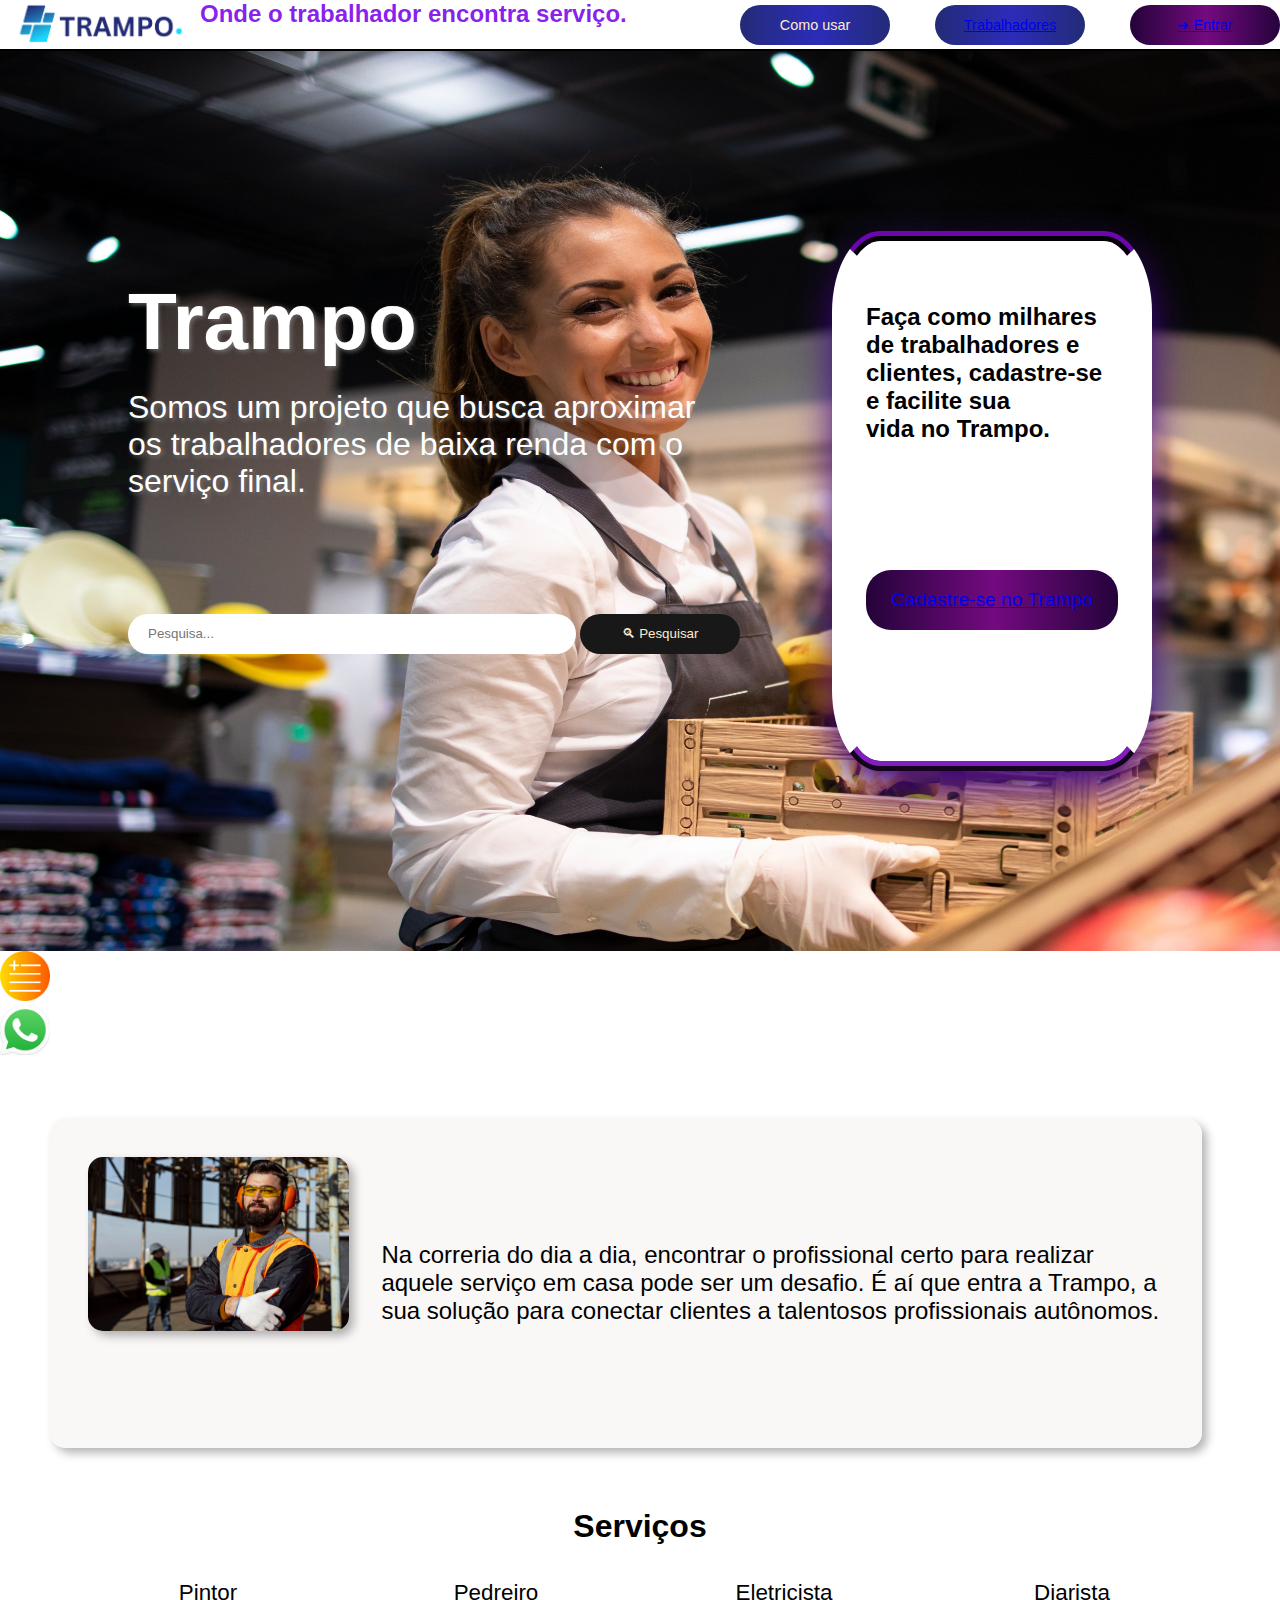
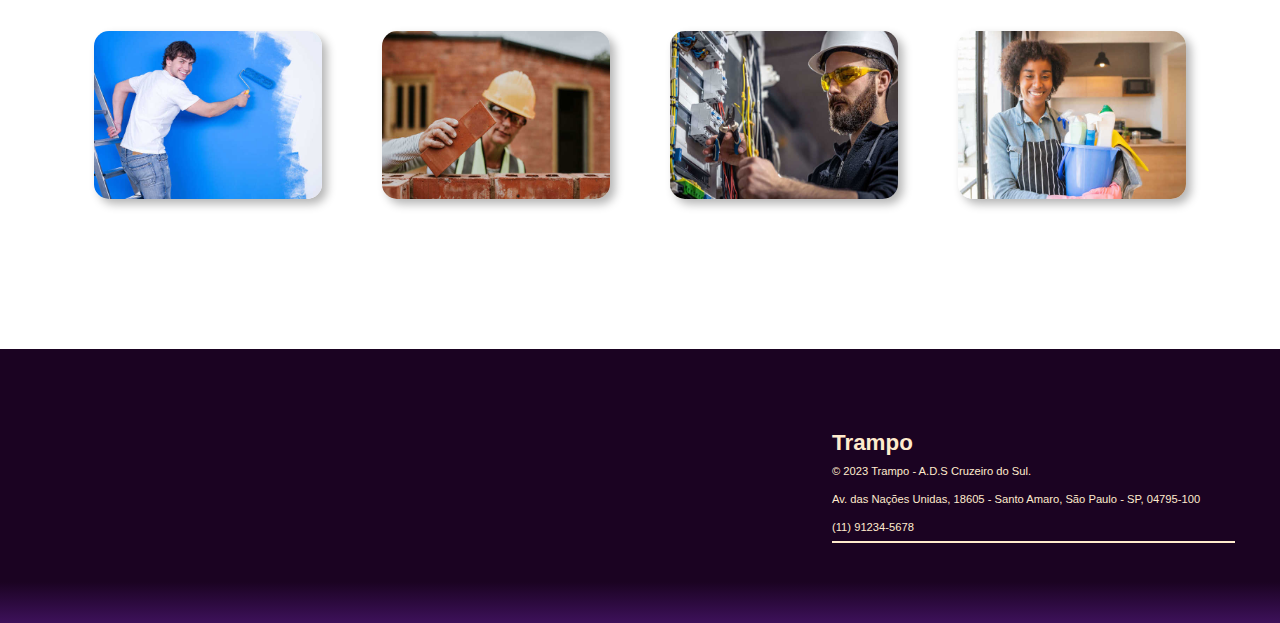
<file: index.html>
<!DOCTYPE html>
<html lang="pt-br">

<head>
    <meta charset="UTF-8">
    <meta name="viewport" content="width=device-width, initial-scale=1">
    <meta http-equiv="X-UA-Compatible" content="ie=edge">
    <link rel="preconnect" href="https://fonts.googleapis.com">
    <link rel="preconnect" href="https://fonts.gstatic.com" crossorigin>
    <link href="https://fonts.googleapis.com/css2?family=Roboto:wght@400;500&display=swap" rel="stylesheet">
    <title>Trampo</title>
    <link rel="stylesheet" href="style/style_desktop.css">
    <link rel="stylesheet" href="style/style_tablet.css">
    <link rel="stylesheet" href="style/style_mobile.css">
    <link rel="shortcut icon" href="mainpage/img/favicon.ico" type="image/x-icon">
</head>

<body>
    <header>
        <div>
            <div class="logoHeader">
                <a href="index.html"><img class="logo" src="mainpage/img/logo.png"></a>
                <h2 class="logoFrase">Onde o trabalhador encontra serviço.</h2>
            </div>

            <div class="lista">
                <a href="comousar.html">Como usar</a>
                <button class="btnTrabalhadores"><a href="servicos.html">Trabalhadores</a></button>
                <button class="btnEntrar"><a href="login.html"> &#10132; Entrar</a></button>
            </div>
        </div>
    </header>

    <main class="apresentacao">
        <div class="background">
            <div class="descricao">
                <h3 class="Trampo">Trampo</h3>
                <p class="FraseInicio">Somos um projeto que busca aproximar<br>os trabalhadores de baixa renda com o
                    serviço final.</p>
                <div class="buscaInicio">
                    <form action="submit">
                        <input class="textoBusca" type="text" placeholder="Pesquisa..." name="search">
                        <button type="submit" class="btnBuscaInicio">🔍︎ <span>Pesquisar</span></button>
                    </form>
                </div>
            </div>

            <div class="Cadastre">
                <h4 class="escritaCadastre"> Faça como milhares de trabalhadores e clientes, cadastre-se e facilite
                    sua <br>vida no Trampo.</h4>
                <div id="formCadastre">
                    <form action="submit">
                        <button class="btnCadastre"><a href="formulario.html">Cadastre-se no Trampo</a></button>
                    </form>
                </div>
            </div>
        </div>

        <div class="paginaCriarAnuncio">
            <a href="criaranuncio.html" target="_blank">
                <img src="imgMais.png" alt="Imagem Criar Anúncio." width="50" height="50" title="Criar o seu anúncio.">
            </a>
        </div>

        <div class="imgSuporte">
            <a href="https://wa.me/+13152903541" target="_blank">
                <img src="imgWhats.png" alt="Suporte Imagem" width="50" height="50" title="Falar com o suporte Trampo.">
            </a>
        </div>

        <div class="conteudo1">
            <img class="imgTrabalhador" src="mainpage/img/trabalhador.jpg">
            <p class="escritaSobreNos">Na correria do dia a dia, encontrar o profissional certo para realizar aquele
                serviço em casa pode ser um desafio. É aí que entra a Trampo, a sua solução para conectar clientes a
                talentosos profissionais autônomos.</p>
        </div>

        <div class="conteudo2">
            <h1 class="escritaServicos">Serviços</h1>

            <div class="bodyServicos">
                <a href="pintor.html">
                    <p class="escritaPintor">Pintor</p>
                    <img class="imgPintor" src="mainpage/img/pintor.jpg">
                </a>
                <a href="pedreiro.html">
                    <p class="escritaPedreiro">Pedreiro</p>
                    <img class="imgPedreiro" src="mainpage/img/pedreiro.jpg">
                </a>
                <a href="eletricista.html">
                    <p class="escritaEletricista">Eletricista</p>
                    <img class="imgEletricista" src="mainpage/img/eletricista.jpg">
                </a>
                <a href="diarista.html">
                    <p class="escritaDiarista">Diarista</p>
                    <img class="imgDiarista" src="mainpage/img/diarista.jpg">
                </a>
            </div>
        </div>
    </main>

    <footer class="footer">
        <div class="escritaFooter">
            <h1 class="footerh1">Trampo</h1>
            <p>© 2023 Trampo - A.D.S Cruzeiro do Sul.<br> Av. das Nações Unidas, 18605 - Santo Amaro, São Paulo - SP,
                04795-100<br> (11) 91234-5678</p>
        </div>
    </footer>

</body>

</html>
</file>
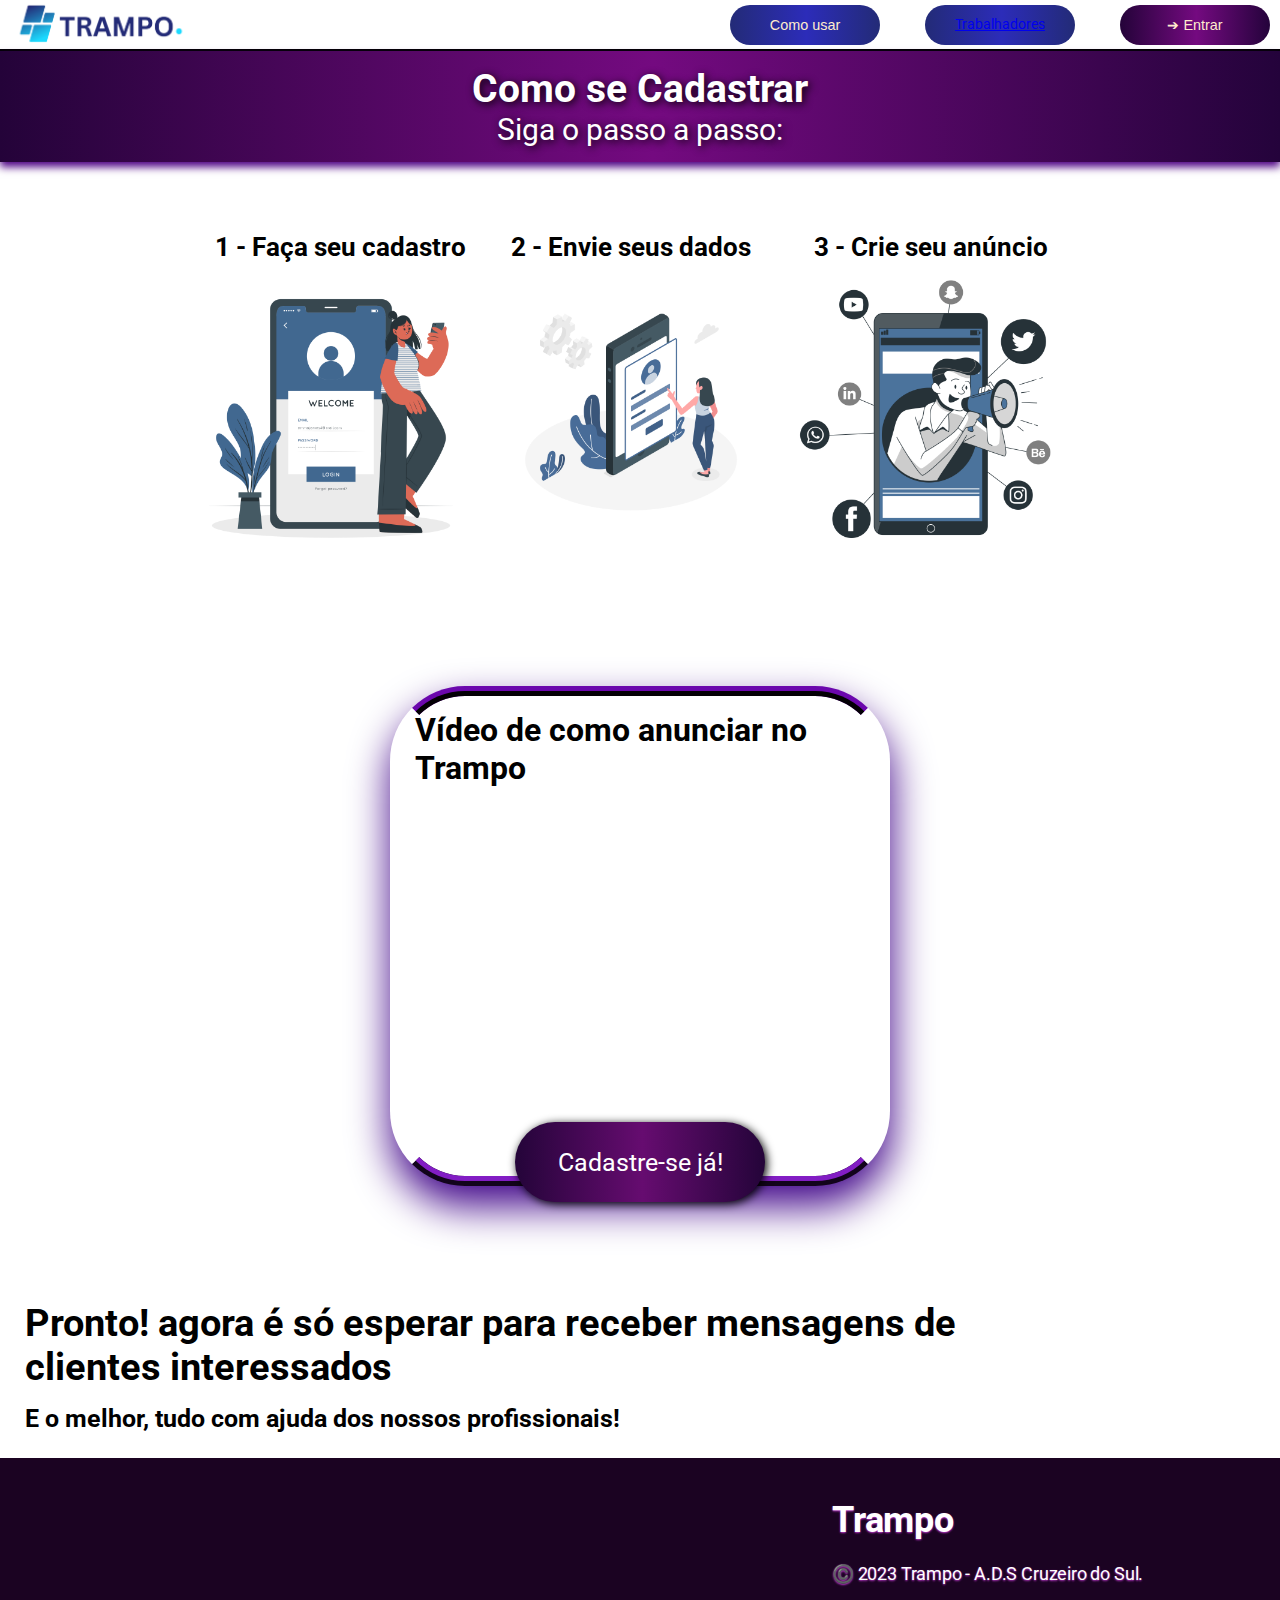
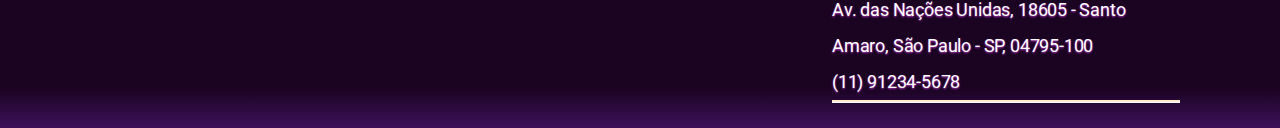
<file: comousar.html>
<!DOCTYPE html>
<html lang="en">
<head>
    <meta charset="UTF-8">
    <meta name="viewport" content="width=device-width, initial-scale=1">
    <title>Como usar o Trampo</title>
    <link rel="stylesheet" href="./comousar/csscomousar.css">
    <link rel="stylesheet" href="style/style_desktop.css">
    <link rel="stylesheet" href="style/style_mobile.css">
    <link rel="stylesheet" href="style/style_tablet.css">

    <link rel="preconnect" href="https://fonts.googleapis.com">
    <link rel="preconnect" href="https://fonts.gstatic.com" crossorigin>
    <link href="https://fonts.googleapis.com/css2?family=Roboto:wght@400;500&display=swap" rel="stylesheet">
</head>
<body>
<main>  
   <header>
        <div>
            <div class="logoHeader">
                <a href="index.html"><img class="logo" src="mainpage/img/logo.png"></a>
            </div>

            <div class="lista">
                <a href="comousar.html">Como usar</a>
                <button class="btnTrabalhadores"><a href="servicos.html">Trabalhadores</a></button>
                <button class="btnEntrar">&#10132; Entrar</button>
            </div>
        </div>
    </header>
    
    

    <section class="firstSection">
        <div>
            <h1>Como se Cadastrar</h1>
            <p>Siga o passo a passo:</p>
        </div>
    </section>

    <section class="secondSection">
        <div class="etapasCadastro">
            <div class="escritaCadastro">
                <div>
                    <h2 class="escritaUm">1 - Faça seu cadastro</h2>
                    <img class="imgCadastro" src="comousar/imgs/cadastro-desenho2.png" alt="Imagem do Cadastro">
                </div>
                <div>
                    <h2 class="escritaDois">2 - Envie seus dados</h2>
                    <img class="imgDados" src="comousar/imgs/envie-dados.png" alt="Imagem dos Dados">
                </div>
                <div>
                    <h2 class="escritaTres">3 - Crie seu anúncio</h2>
                    <img class="imgPintor" src="comousar/imgs/pintor-desenho.png" alt="Imagem do Anúncio">
                </div>
            </div>

            <div class="formCadastro">
                <div class="formEscrita">
                    <h1>Vídeo de como anunciar no Trampo</h1>
                </div>
        
                <div class="btnForm">
                    <a href="formulario.html">
                        <button class="btnSignup">Cadastre-se já!</button>
                    </a>
                </div>
            </div> 
        </div> 
    </section>

    <section class="thirdSection">
        <div class="escritaPronto">
            <h2>Pronto! agora é só esperar para receber mensagens de clientes interessados</h2>
            <h4 class="escritaPronto3">E o melhor, tudo com ajuda dos nossos profissionais!</h4>
        </div>
    </section>

    <section>
        
    </section>

</main>

    <footer class="footer">
        <div class="escritaFooter">
            <h1 class="footerh1">Trampo</h1>
            <p>©️ 2023 Trampo - A.D.S Cruzeiro do Sul.<br> Av. das Nações Unidas, 18605 - Santo Amaro, São Paulo - SP,
            04795-100<br> (11) 91234-5678</p>
         </div>
    </footer>

</body>
</html>
</file>
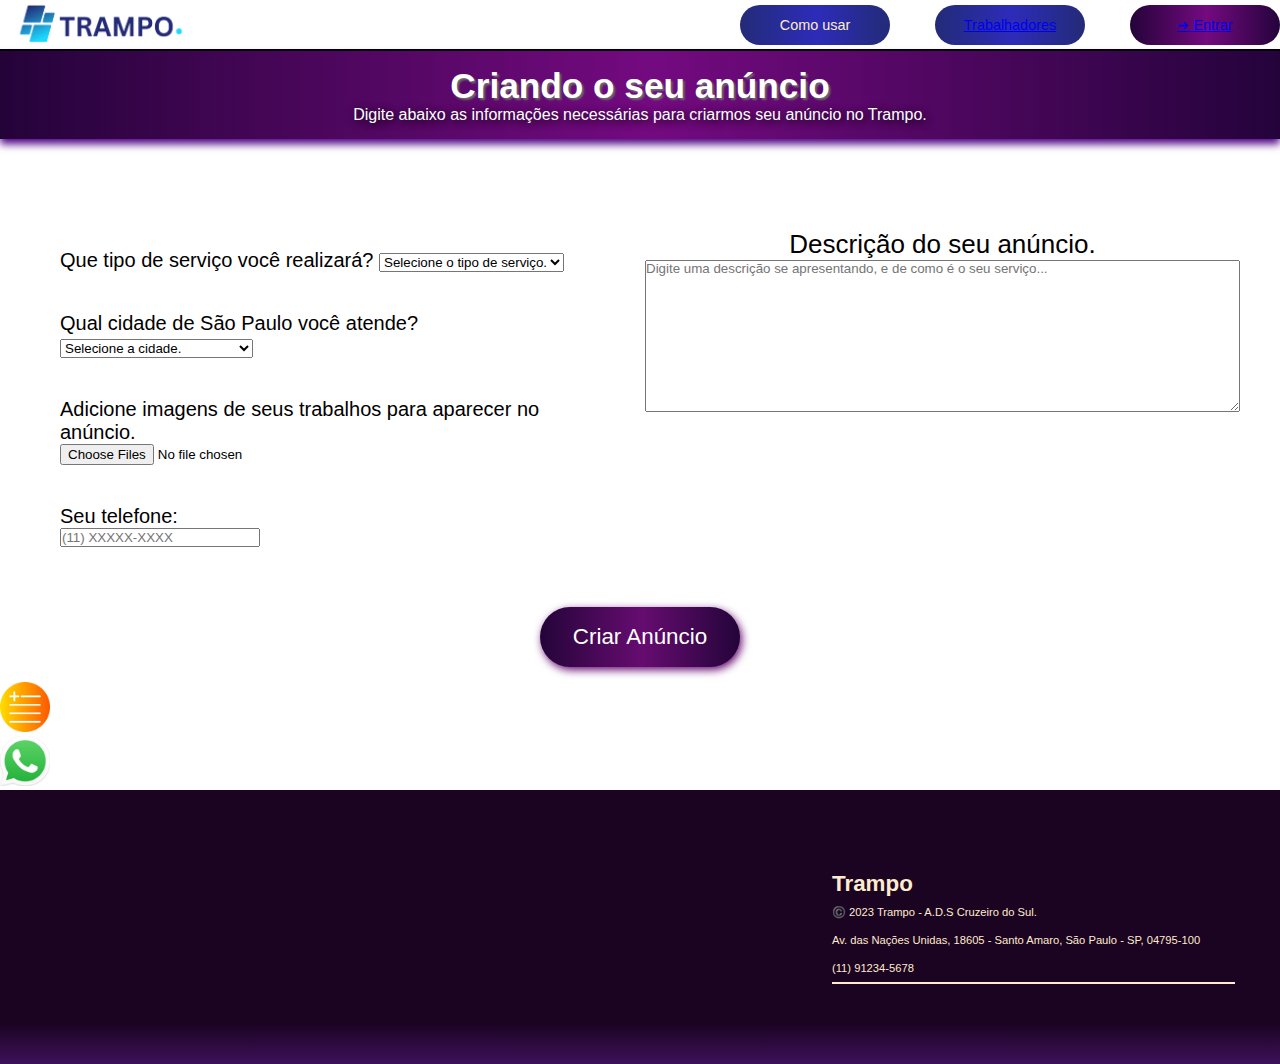
<file: criaranuncio.html>
<!DOCTYPE html>
<html lang="en">
<head>
    <meta charset="UTF-8">
    <meta name="viewport" content="width=device-width, initial-scale=1.0">
    <link rel="stylesheet" href="style/style_desktop.css">
    <link rel="stylesheet" href="style/style_mobile.css">
    <link rel="stylesheet" href="style/style_tablet.css">
    <link rel="stylesheet" href="style/style_criaranuncio.css">
    <title>Criando o anúncio</title>
    <link rel="shortcut icon" href="mainpage/img/favicon.ico" type="image/x-icon">
</head>
<body>
    <header>
        <div>
            <div class="logoHeader">
                <a href="index.html"><img class="logo" src="mainpage/img/logo.png"></a>
            </div>
    
            <div class="lista">
                <a href="comousar.html">Como usar</a>
                <button class="btnTrabalhadores"><a href="servicos.html">Trabalhadores</a></button>
                <button class="btnEntrar"><a href="login.html"> &#10132; Entrar</a></button>
            </div>
        </div>
    </header>
    <main>  
        <div class="criarAnuncio">
            <h1 class="criarAnuncioTexto">Criando o seu anúncio</h1>
            <p>Digite abaixo as informações necessárias para criarmos seu anúncio no Trampo.</p>
        </div>
    <form>  
        <div class="caixas">
            <div class="caixaServicosECidades">  
                <div class="inputbox">
                    <label for="nome" class="label">Que tipo de serviço você realizará?</label>
                    <select name="servicos" required>
                        <option label="Selecione o tipo de serviço."></option>
                        <option value="pintor">Pintor</option>
                        <option value="diarista">Diarista</option>
                        <option value="pedreiro">Pedreiro</option>
                        <option value="eletricista">Eletricista</option>
                    </select>
                </div>
                <div class="inputbox">
                    <label for="nome" class="label">Qual cidade de São Paulo você atende?</label>
                    <select name="bairros" required>
                        <option label="Selecione a cidade."></option>
                        <option>Adamantina</option>
                        <option>Adolfo</option>
                        <option>Aguaí</option>
                        <option>Águas da Prata</option>
                        <option>Águas de Lindóia</option>
                        <option>Águas de Santa Bárbara</option>
                        <option>Águas de São Pedro</option>
                        <option>Agudos</option>
                        <option>Alambari</option>
                        <option>Alfredo Marcondes</option>
                        <option>Altair</option>
                        <option>Altinópolis</option>
                        <option>Alto Alegre</option>
                        <option>Alumínio</option>
                        <option>Álvares Florence</option>
                        <option>Álvares Machado</option>
                        <option>Álvaro de Carvalho</option>
                        <option>Alvinlândia</option>
                        <option>Americana</option>
                        <option>Américo Brasiliense</option>
                        <option>Américo de Campos</option>
                        <option>Amparo</option>
                        <option>Analândia</option>
                        <option>Andradina</option>
                        <option>Angatuba</option>
                        <option>Anhembi</option>
                        <option>Anhumas</option>
                        <option>Aparecida</option>
                        <option>Aparecida d'Oeste</option>
                        <option>Apiaí</option>
                        <option>Araçariguama</option>
                        <option>Araçatuba</option>
                        <option>Araçoiaba da Serra</option>
                        <option>Aramina</option>
                        <option>Arandu</option>
                        <option>Arapeí</option>
                        <option>Araraquara</option>
                        <option>Araras</option>
                        <option>Arco-Íris</option>
                        <option>Arealva</option>
                        <option>Areias</option>
                        <option>Areiópolis</option>
                        <option>Ariranha</option>
                        <option>Artur Nogueira</option>
                        <option>Arujá</option>
                        <option>Aspásia</option>
                        <option>Assis</option>
                        <option>Atibaia</option>
                        <option>Auriflama</option>
                        <option>Avaí</option>
                        <option>Avanhandava</option>
                        <option>Avaré</option>
                        <option>Bady Bassitt</option>
                        <option>Balbinos</option>
                        <option>Bálsamo</option>
                        <option>Bananal</option>
                        <option>Barão de Antonina</option>
                        <option>Barbosa</option>
                        <option>Bariri</option>
                        <option>Barra Bonita</option>
                        <option>Barra do Chapéu</option>
                        <option>Barra do Turvo</option>
                        <option>Barretos</option>
                        <option>Barrinha</option>
                        <option>Barueri</option>
                        <option>Bastos</option>
                        <option>Batatais</option>
                        <option>Bauru</option>
                        <option>Bebedouro</option>
                        <option>Bento de Abreu</option>
                        <option>Bernardino de Campos</option>
                        <option>Bertioga</option>
                        <option>Bilac</option>
                        <option>Birigui</option>
                        <option>Biritiba-Mirim</option>
                        <option>Boa Esperança do Sul</option>
                        <option>Bocaina</option>
                        <option>Bofete</option>
                        <option>Boituva</option>
                        <option>Bom Jesus dos Perdões</option>
                        <option>Bom Sucesso de Itararé</option>
                        <option>Borá</option>
                        <option>Boracéia</option>
                        <option>Borborema</option>
                        <option>Borebi</option>
                        <option>Botucatu</option>
                        <option>Bragança Paulista</option>
                        <option>Braúna</option>
                        <option>Brejo Alegre</option>
                        <option>Brodowski</option>
                        <option>Brotas</option>
                        <option>Buri</option>
                        <option>Buritama</option>
                        <option>Buritizal</option>
                        <option>Cabrália Paulista</option>
                        <option>Cabreúva</option>
                        <option>Caçapava</option>
                        <option>Cachoeira Paulista</option>
                        <option>Caconde</option>
                        <option>Cafelândia</option>
                        <option>Caiabu</option>
                        <option>Caieiras</option>
                        <option>Caiuá</option>
                        <option>Cajamar</option>
                        <option>Cajati</option>
                        <option>Cajobi</option>
                        <option>Cajuru</option>
                        <option>Campina do Monte Alegre</option>
                        <option>Campinas</option>
                        <option>Campo Limpo Paulista</option>
                        <option>Campos do Jordão</option>
                        <option>Campos Novos Paulista</option>
                        <option>Cananéia</option>
                        <option>Canas</option>
                        <option>Cândido Mota</option>
                        <option>Cândido Rodrigues</option>
                        <option>Canitar</option>
                        <option>Capão Bonito</option>
                        <option>Capela do Alto</option>
                        <option>Capivari</option>
                        <option>Caraguatatuba</option>
                        <option>Carapicuíba</option>
                        <option>Cardoso</option>
                        <option>Casa Branca</option>
                        <option>Cássia dos Coqueiros</option>
                        <option>Castilho</option>
                        <option>Catanduva</option>
                        <option>Catiguá</option>
                        <option>Cedral</option>
                        <option>Cerqueira César</option>
                        <option>Cerquilho</option>
                        <option>Cesário Lange</option>
                        <option>Charqueada</option>
                        <option>Chavantes</option>
                        <option>Clementina</option>
                        <option>Colina</option>
                        <option>Colômbia</option>
                        <option>Conchal</option>
                        <option>Conchas</option>
                        <option>Cordeirópolis</option>
                        <option>Coroados</option>
                        <option>Coronel Macedo</option>
                        <option>Corumbataí</option>
                        <option>Cosmópolis</option>
                        <option>Cosmorama</option>
                        <option>Cotia</option>
                        <option>Cravinhos</option>
                        <option>Cristais Paulista</option>
                        <option>Cruzália</option>
                        <option>Cruzeiro</option>
                        <option>Cubatão</option>
                        <option>Cunha</option>
                        <option>Descalvado</option>
                        <option>Diadema</option>
                        <option>Dirce Reis</option>
                        <option>Divinolândia</option>
                        <option>Dobrada</option>
                        <option>Dois Córregos</option>
                        <option>Dolcinópolis</option>
                        <option>Dourado</option>
                        <option>Dracena</option>
                        <option>Duartina</option>
                        <option>Dumont</option>
                        <option>Echaporã</option>
                        <option>Eldorado</option>
                        <option>Elias Fausto</option>
                        <option>Elisiário</option>
                        <option>Embaúba</option>
                        <option>Embu</option>
                        <option>Embu-Guaçu</option>
                        <option>Emilianópolis</option>
                        <option>Engenheiro Coelho</option>
                        <option>Espírito Santo do Pinhal</option>
                        <option>Espírito Santo do Turvo</option>
                        <option>Estiva Gerbi</option>
                        <option>Estrela d'Oeste</option>
                        <option>Estrela do Norte</option>
                        <option>Euclides da Cunha Paulista</option>
                        <option>Fartura</option>
                        <option>Fernando Prestes</option>
                        <option>Fernandópolis</option>
                        <option>Fernão</option>
                        <option>Ferraz de Vasconcelos</option>
                        <option>Flora Rica</option>
                        <option>Floreal</option>
                        <option>Florínia</option>
                        <option>Flórida Paulista</option>
                        <option>Franca</option>
                        <option>Francisco Morato</option>
                        <option>Franco da Rocha</option>
                        <option>Gabriel Monteiro</option>
                        <option>Gália</option>
                        <option>Garça</option>
                        <option>Gastão Vidigal</option>
                        <option>Gavião Peixoto</option>
                        <option>General Salgado</option>
                        <option>Getulina</option>
                        <option>Glicério</option>
                        <option>Guaiçara</option>
                        <option>Guaimbê</option>
                        <option>Guaíra</option>
                        <option>Guapiaçu</option>
                        <option>Guapiara</option>
                        <option>Guará</option>
                        <option>Guaraçaí</option>
                        <option>Guaraci</option>
                        <option>Guarani d'Oeste</option>
                        <option>Guarantã</option>
                        <option>Guararapes</option>
                        <option>Guararema</option>
                        <option>Guaratinguetá</option>
                        <option>Guareí</option>
                        <option>Guariba</option>
                        <option>Guarujá</option>
                        <option>Guarulhos</option>
                        <option>Guatapará</option>
                        <option>Guzolândia</option>
                        <option>Herculândia</option>
                        <option>Holambra</option>
                        <option>Hortolândia</option>
                        <option>Iacanga</option>
                        <option>Iacri</option>
                        <option>Iaras</option>
                        <option>Ibaté</option>
                        <option>Ibirá</option>
                        <option>Ibirarema</option>
                        <option>Ibitinga</option>
                        <option>Ibiúna</option>
                        <option>Icém</option>
                        <option>Iepê</option>
                        <option>Igaraçu do Tietê</option>
                        <option>Igarapava</option>
                        <option>Igaratá</option>
                        <option>Iguape</option>
                        <option>Ilha Comprida</option>
                        <option>Ilha Solteira</option>
                        <option>Ilhabela</option>
                        <option>Indaiatuba</option>
                        <option>Indiana</option>
                        <option>Indiaporã</option>
                        <option>Inúbia Paulista</option>
                        <option>Ipauçu</option>
                        <option>Iperó</option>
                        <option>Ipeúna</option>
                        <option>Ipiguá</option>
                        <option>Iporanga</option>
                        <option>Ipuã</option>
                        <option>Iracemápolis</option>
                        <option>Irapuã</option>
                        <option>Irapuru</option>
                        <option>Itaberá</option>
                        <option>Itaí</option>
                        <option>Itajobi</option>
                        <option>Itaju</option>
                        <option>Itanhaém</option>
                        <option>Itaóca</option>
                        <option>Itapecerica da Serra</option>
                        <option>Itapetininga</option>
                        <option>Itapeva</option>
                        <option>Itapevi</option>
                        <option>Itapira</option>
                        <option>Itapirapuã Paulista</option>
                        <option>Itápolis</option>
                        <option>Itaporanga</option>
                        <option>Itapuí</option>
                        <option>Itapura</option>
                        <option>Itaquaquecetuba</option>
                        <option>Itararé</option>
                        <option>Itariri</option>
                        <option>Itatiba</option>
                        <option>Itatinga</option>
                        <option>Itirapina</option>
                        <option>Itirapuã</option>
                        <option>Itobi</option>
                        <option>Itu</option>
                        <option>Itupeva</option>
                        <option>Ituverava</option>
                        <option>Jaborandi</option>
                        <option>Jaboticabal</option>
                        <option>Jacareí</option>
                        <option>Jaci</option>
                        <option>Jacupiranga</option>
                        <option>Jaguariúna</option>
                        <option>Jales</option>
                        <option>Jambeiro</option>
                        <option>Jandira</option>
                        <option>Jardinópolis</option>
                        <option>Jarinu</option>
                        <option>Jaú</option>
                        <option>Jeriquara</option>
                        <option>Joanópolis</option>
                        <option>João Ramalho</option>
                        <option>José Bonifácio</option>
                        <option>Júlio Mesquita</option>
                        <option>Jumirim</option>
                        <option>Jundiaí</option>
                        <option>Junqueirópolis</option>
                        <option>Juquiá</option>
                        <option>Juquitiba</option>
                        <option>Lagoinha</option>
                        <option>Laranjal Paulista</option>
                        <option>Lavínia</option>
                        <option>Lavrinhas</option>
                        <option>Leme</option>
                        <option>Lençóis Paulista</option>
                        <option>Limeira</option>
                        <option>Lindóia</option>
                        <option>Lins</option>
                        <option>Lorena</option>
                        <option>Lourdes</option>
                        <option>Louveira</option>
                        <option>Lucélia</option>
                        <option>Lucianópolis</option>
                        <option>Luís Antônio</option>
                        <option>Luiziânia</option>
                        <option>Lupércio</option>
                        <option>Lutécia</option>
                        <option>Macatuba</option>
                        <option>Macaubal</option>
                        <option>Macedônia</option>
                        <option>Magda</option>
                        <option>Mairinque</option>
                        <option>Mairiporã</option>
                        <option>Manduri</option>
                        <option>Marabá Paulista</option>
                        <option>Maracaí</option>
                        <option>Marapoama</option>
                        <option>Mariápolis</option>
                        <option>Marília</option>
                        <option>Marinópolis</option>
                        <option>Martinópolis</option>
                        <option>Matão</option>
                        <option>Mauá</option>
                        <option>Mendonça</option>
                        <option>Meridiano</option>
                        <option>Mesópolis</option>
                        <option>Miguelópolis</option>
                        <option>Mineiros do Tietê</option>
                        <option>Mira Estrela</option>
                        <option>Miracatu</option>
                        <option>Mirandópolis</option>
                        <option>Mirante do Paranapanema</option>
                        <option>Mirassol</option>
                        <option>Mirassolândia</option>
                        <option>Mococa</option>
                        <option>Mogi das Cruzes</option>
                        <option>Mogi-Guaçu</option>
                        <option>Mogi-Mirim</option>
                        <option>Mombuca</option>
                        <option>Monções</option>
                        <option>Mongaguá</option>
                        <option>Monte Alegre do Sul</option>
                        <option>Monte Alto</option>
                        <option>Monte Aprazível</option>
                        <option>Monte Azul Paulista</option>
                        <option>Monte Castelo</option>
                        <option>Monte Mor</option>
                        <option>Monteiro Lobato</option>
                        <option>Morro Agudo</option>
                        <option>Morungaba</option>
                        <option>Motuca</option>
                        <option>Murutinga do Sul</option>
                        <option>Nantes</option>
                        <option>Narandiba</option>
                        <option>Natividade da Serra</option>
                        <option>Nazaré Paulista</option>
                        <option>Neves Paulista</option>
                        <option>Nhandeara</option>
                        <option>Nipoã</option>
                        <option>Nova Aliança</option>
                        <option>Nova Campina</option>
                        <option>Nova Canaã Paulista</option>
                        <option>Nova Castilho</option>
                        <option>Nova Europa</option>
                        <option>Nova Granada</option>
                        <option>Nova Guataporanga</option>
                        <option>Nova Independência</option>
                        <option>Nova Luzitânia</option>
                        <option>Nova Odessa</option>
                        <option>Novais</option>
                        <option>Novo Horizonte</option>
                        <option>Nuporanga</option>
                        <option>Ocauçu</option>
                        <option>Óleo</option>
                        <option>Olímpia</option>
                        <option>Onda Verde</option>
                        <option>Oriente</option>
                        <option>Orindiúva</option>
                        <option>Orlândia</option>
                        <option>Osasco</option>
                        <option>Oscar Bressane</option>
                        <option>Osvaldo Cruz</option>
                        <option>Ourinhos</option>
                        <option>Ouro Verde</option>
                        <option>Ouroeste</option>
                        <option>Pacaembu</option>
                        <option>Palestina</option>
                        <option>Palmares Paulista</option>
                        <option>Palmeira d'Oeste</option>
                        <option>Palmital</option>
                        <option>Panorama</option>
                        <option>Paraguaçu Paulista</option>
                        <option>Paraibuna</option>
                        <option>Paraíso</option>
                        <option>Paranapanema</option>
                        <option>Paranapuã</option>
                        <option>Parapuã</option>
                        <option>Pardinho</option>
                        <option>Pariquera-Açu</option>
                        <option>Parisi</option>
                        <option>Patrocínio Paulista</option>
                        <option>Paulicéia</option>
                        <option>Paulínia</option>
                        <option>Paulistânia</option>
                        <option>Paulo de Faria</option>
                        <option>Pederneiras</option>
                        <option>Pedra Bela</option>
                        <option>Pedranópolis</option>
                        <option>Pedregulho</option>
                        <option>Pedreira</option>
                        <option>Pedrinhas Paulista</option>
                        <option>Pedro de Toledo</option>
                        <option>Penápolis</option>
                        <option>Pereira Barreto</option>
                        <option>Pereiras</option>
                        <option>Peruíbe</option>
                        <option>Piacatu</option>
                        <option>Piedade</option>
                        <option>Pilar do Sul</option>
                        <option>Pindamonhangaba</option>
                        <option>Pindorama</option>
                        <option>Pinhalzinho</option>
                        <option>Piquerobi</option>
                        <option>Piquete</option>
                        <option>Piracaia</option>
                        <option>Piracicaba</option>
                        <option>Piraju</option>
                        <option>Pirajuí</option>
                        <option>Pirangi</option>
                        <option>Pirapora do Bom Jesus</option>
                        <option>Pirapozinho</option>
                        <option>Pirassununga</option>
                        <option>Piratininga</option>
                        <option>Pitangueiras</option>
                        <option>Planalto</option>
                        <option>Platina</option>
                        <option>Poá</option>
                        <option>Poloni</option>
                        <option>Pompéia</option>
                        <option>Pongaí</option>
                        <option>Pontal</option>
                        <option>Pontalinda</option>
                        <option>Pontes Gestal</option>
                        <option>Populina</option>
                        <option>Porangaba</option>
                        <option>Porto Feliz</option>
                        <option>Porto Ferreira</option>
                        <option>Potim</option>
                        <option>Potirendaba</option>
                        <option>Pracinha</option>
                        <option>Pradópolis</option>
                        <option>Praia Grande</option>
                        <option>Pratânia</option>
                        <option>Presidente Alves</option>
                        <option>Presidente Bernardes</option>
                        <option>Presidente Epitácio</option>
                        <option>Presidente Prudente</option>
                        <option>Presidente Venceslau</option>
                        <option>Promissão</option>
                        <option>Quadra</option>
                        <option>Quatá</option>
                        <option>Queiroz</option>
                        <option>Queluz</option>
                        <option>Quintana</option>
                        <option>Rafard</option>
                        <option>Rancharia</option>
                        <option>Redenção da Serra</option>
                        <option>Regente Feijó</option>
                        <option>Reginópolis</option>
                        <option>Registro</option>
                        <option>Restinga</option>
                        <option>Ribeira</option>
                        <option>Ribeirão Bonito</option>
                        <option>Ribeirão Branco</option>
                        <option>Ribeirão Corrente</option>
                        <option>Ribeirão do Sul</option>
                        <option>Ribeirão dos Índios</option>
                        <option>Ribeirão Grande</option>
                        <option>Ribeirão Pires</option>
                        <option>Ribeirão Preto</option>
                        <option>Rifaina</option>
                        <option>Rincão</option>
                        <option>Rinópolis</option>
                        <option>Rio Claro</option>
                        <option>Rio das Pedras</option>
                        <option>Rio Grande da Serra</option>
                        <option>Riolândia</option>
                        <option>Riversul</option>
                        <option>Rosana</option>
                        <option>Roseira</option>
                        <option>Rubiácea</option>
                        <option>Rubinéia</option>
                        <option>Sabino</option>
                        <option>Sagres</option>
                        <option>Sales</option>
                        <option>Sales Oliveira</option>
                        <option>Salesópolis</option>
                        <option>Salmourão</option>
                        <option>Saltinho</option>
                        <option>Salto</option>
                        <option>Salto de Pirapora</option>
                        <option>Salto Grande</option>
                        <option>Sandovalina</option>
                        <option>Santa Adélia</option>
                        <option>Santa Albertina</option>
                        <option>Santa Bárbara d'Oeste</option>
                        <option>Santa Branca</option>
                        <option>Santa Clara d'Oeste</option>
                        <option>Santa Cruz da Conceição</option>
                        <option>Santa Cruz da Esperança</option>
                        <option>Santa Cruz das Palmeiras</option>
                        <option>Santa Cruz do Rio Pardo</option>
                        <option>Santa Ernestina</option>
                        <option>Santa Fé do Sul</option>
                        <option>Santa Gertrudes</option>
                        <option>Santa Isabel</option>
                        <option>Santa Lúcia</option>
                        <option>Santa Maria da Serra</option>
                        <option>Santa Mercedes</option>
                        <option>Santa Rita d'Oeste</option>
                        <option>Santa Rita do Passa Quatro</option>
                        <option>Santa Rosa de Viterbo</option>
                        <option>Santa Salete</option>
                        <option>Santana da Ponte Pensa</option>
                        <option>Santana de Parnaíba</option>
                        <option>Santo Anastácio</option>
                        <option>Santo André</option>
                        <option>Santo Antônio da Alegria</option>
                        <option>Santo Antônio de Posse</option>
                        <option>Santo Antônio do Aracanguá</option>
                        <option>Santo Antônio do Jardim</option>
                        <option>Santo Antônio do Pinhal</option>
                        <option>Santo Expedito</option>
                        <option>Santópolis do Aguapeí</option>
                        <option>Santos</option>
                        <option>São Bento do Sapucaí</option>
                        <option>São Bernardo do Campo</option>
                        <option>São Caetano do Sul</option>
                        <option>São Carlos</option>
                        <option>São Francisco</option>
                        <option>São João da Boa Vista</option>
                        <option>São João das Duas Pontes</option>
                        <option>São João de Iracema</option>
                        <option>São João do Pau d'Alho</option>
                        <option>São Joaquim da Barra</option>
                        <option>São José da Bela Vista</option>
                        <option>São José do Barreiro</option>
                        <option>São José do Rio Pardo</option>
                        <option>São José do Rio Preto</option>
                        <option>São José dos Campos</option>
                        <option>São Lourenço da Serra</option>
                        <option>São Luís do Paraitinga</option>
                        <option>São Manuel</option>
                        <option>São Miguel Arcanjo</option>
                        <option>São Paulo</option>
                        <option>São Pedro</option>
                        <option>São Pedro do Turvo</option>
                        <option>São Roque</option>
                        <option>São Sebastião</option>
                        <option>São Sebastião da Grama</option>
                        <option>São Simão</option>
                        <option>São Vicente</option>
                        <option>Sarapuí</option>
                        <option>Sarutaiá</option>
                        <option>Sebastianópolis do Sul</option>
                        <option>Serra Azul</option>
                        <option>Serra Negra</option>
                        <option>Serrana</option>
                        <option>Sertãozinho</option>
                        <option>Sete Barras</option>
                        <option>Severínia</option>
                        <option>Silveiras</option>
                        <option>Socorro</option>
                        <option>Sorocaba</option>
                        <option>Sud Mennucci</option>
                        <option>Sumaré</option>
                        <option>Suzanápolis</option>
                        <option>Suzano</option>
                        <option>Tabapuã</option>
                        <option>Tabatinga</option>
                        <option>Taboão da Serra</option>
                        <option>Taciba</option>
                        <option>Taguaí</option>
                        <option>Taiaçu</option>
                        <option>Taiúva</option>
                        <option>Tambaú</option>
                        <option>Tanabi</option>
                        <option>Tapiraí</option>
                        <option>Tapiratiba</option>
                        <option>Taquaral</option>
                        <option>Taquaritinga</option>
                        <option>Taquarituba</option>
                        <option>Taquarivaí</option>
                        <option>Tarabai</option>
                        <option>Tarumã</option>
                        <option>Tatuí</option>
                        <option>Taubaté</option>
                        <option>Tejupá</option>
                        <option>Teodoro Sampaio</option>
                        <option>Terra Roxa</option>
                        <option>Tietê</option>
                        <option>Timburi</option>
                        <option>Torre de Pedra</option>
                        <option>Torrinha</option>
                        <option>Trabiju</option>
                        <option>Tremembé</option>
                        <option>Três Fronteiras</option>
                        <option>Tuiuti</option>
                        <option>Tupã</option>
                        <option>Tupi Paulista</option>
                        <option>Turiúba</option>
                        <option>Turmalina</option>
                        <option>Ubarana</option>
                        <option>Ubatuba</option>
                        <option>Ubirajara</option>
                        <option>Uchoa</option>
                        <option>União Paulista</option>
                        <option>Urânia</option>
                        <option>Uru</option>
                        <option>Urupês</option>
                        <option>Valentim Gentil</option>
                        <option>Valinhos</option>
                        <option>Valparaíso</option>
                        <option>Vargem</option>
                        <option>Vargem Grande do Sul</option>
                        <option>Vargem Grande Paulista</option>
                        <option>Várzea Paulista</option>
                        <option>Vera Cruz</option>
                        <option>Vinhedo</option>
                        <option>Viradouro</option>
                        <option>Vista Alegre do Alto</option>
                        <option>Vitória Brasil</option>
                        <option>Votorantim</option>
                        <option>Votuporanga</option>
                        <option>Zacarias</option>            
                    </select>
                </div>
                <div class="inputImagens">
                    <label for="imagens">Adicione imagens de seus trabalhos para aparecer no anúncio.</label>
                    <input type="file" name="imagens" class="btnImagens"  accept="image/png, image/jpeg"  multiple required /> 
                </div>
                <div class="inputTel">
                    <label for="telefone">Seu telefone:</label>
                    <input type="tel" id="telefone" class="input-padrao" required placeholder="(11) XXXXX-XXXX">
                </div>
            </div>
            <div class="caixaDescricao">
                <label for="msg" class="labelDesc">Descrição do seu anúncio.</label>
                <textarea id="msg" name="msg" rows="10" cols="70" placeholder="Digite uma descrição se apresentando, e de como é o seu serviço..."></textarea>
            </div>
        </div>
        <input class="inputSubmit" type="submit" value="Criar Anúncio" />
    </form>

    <div class="paginaCriarAnuncio">
        <a href="criaranuncio.html" target="_blank">
            <img src="imgMais.png" alt="Imagem Criar Anúncio." width="50" height="50" title="Criar o seu anúncio.">
        </a>
    </div>

     <div class="imgSuporte">
        <a href="https://wa.me/+5511953178169" target="_blank">
            <img src="imgWhats.png" alt="Suporte Imagem" width="50" height="50" title="Falar com o suporte Trampo.">
        </a>
    </div>

    </main>
    <footer class="footer">
        <div class="escritaFooter">
            <h1 class="footerh1">Trampo</h1>
            <p>©️ 2023 Trampo - A.D.S Cruzeiro do Sul.<br> Av. das Nações Unidas, 18605 - Santo Amaro, São Paulo - SP,
            04795-100<br> (11) 91234-5678</p>
         </div>
    </footer>
</body>
</html>
</file>
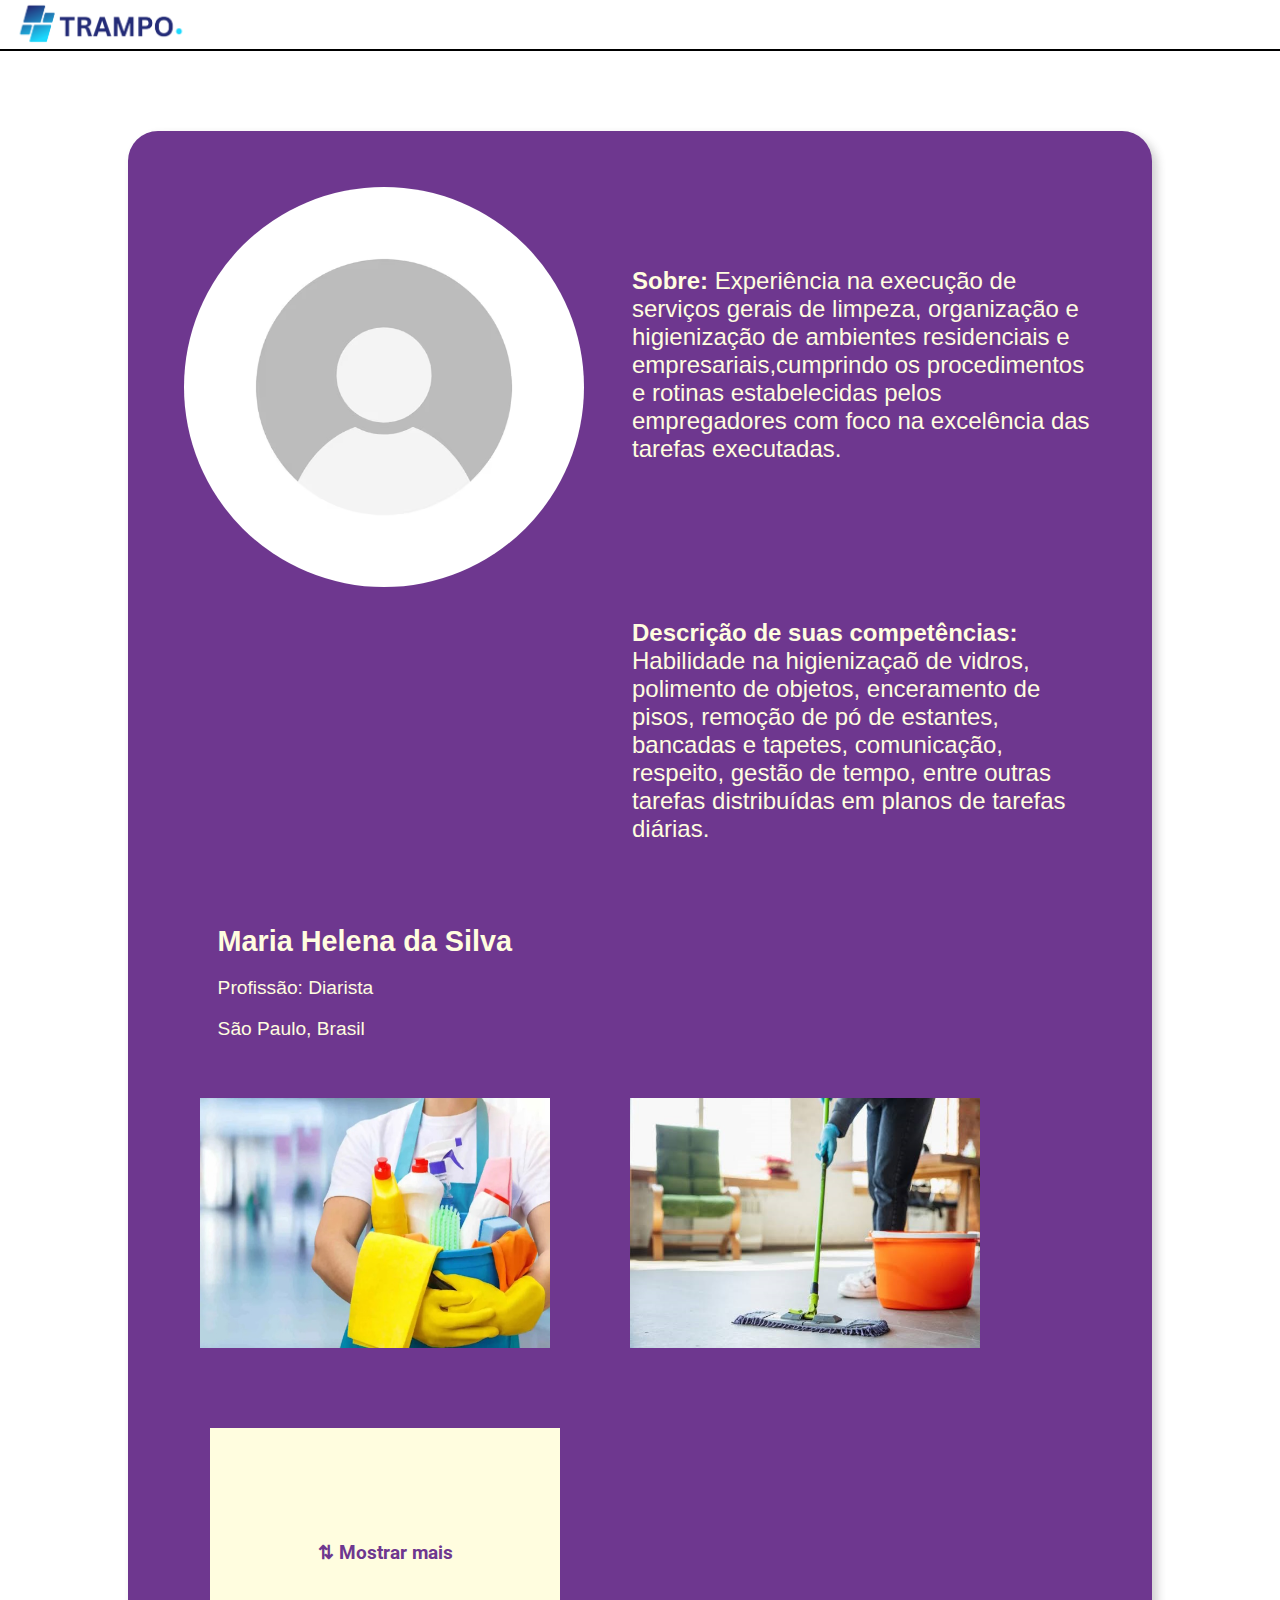
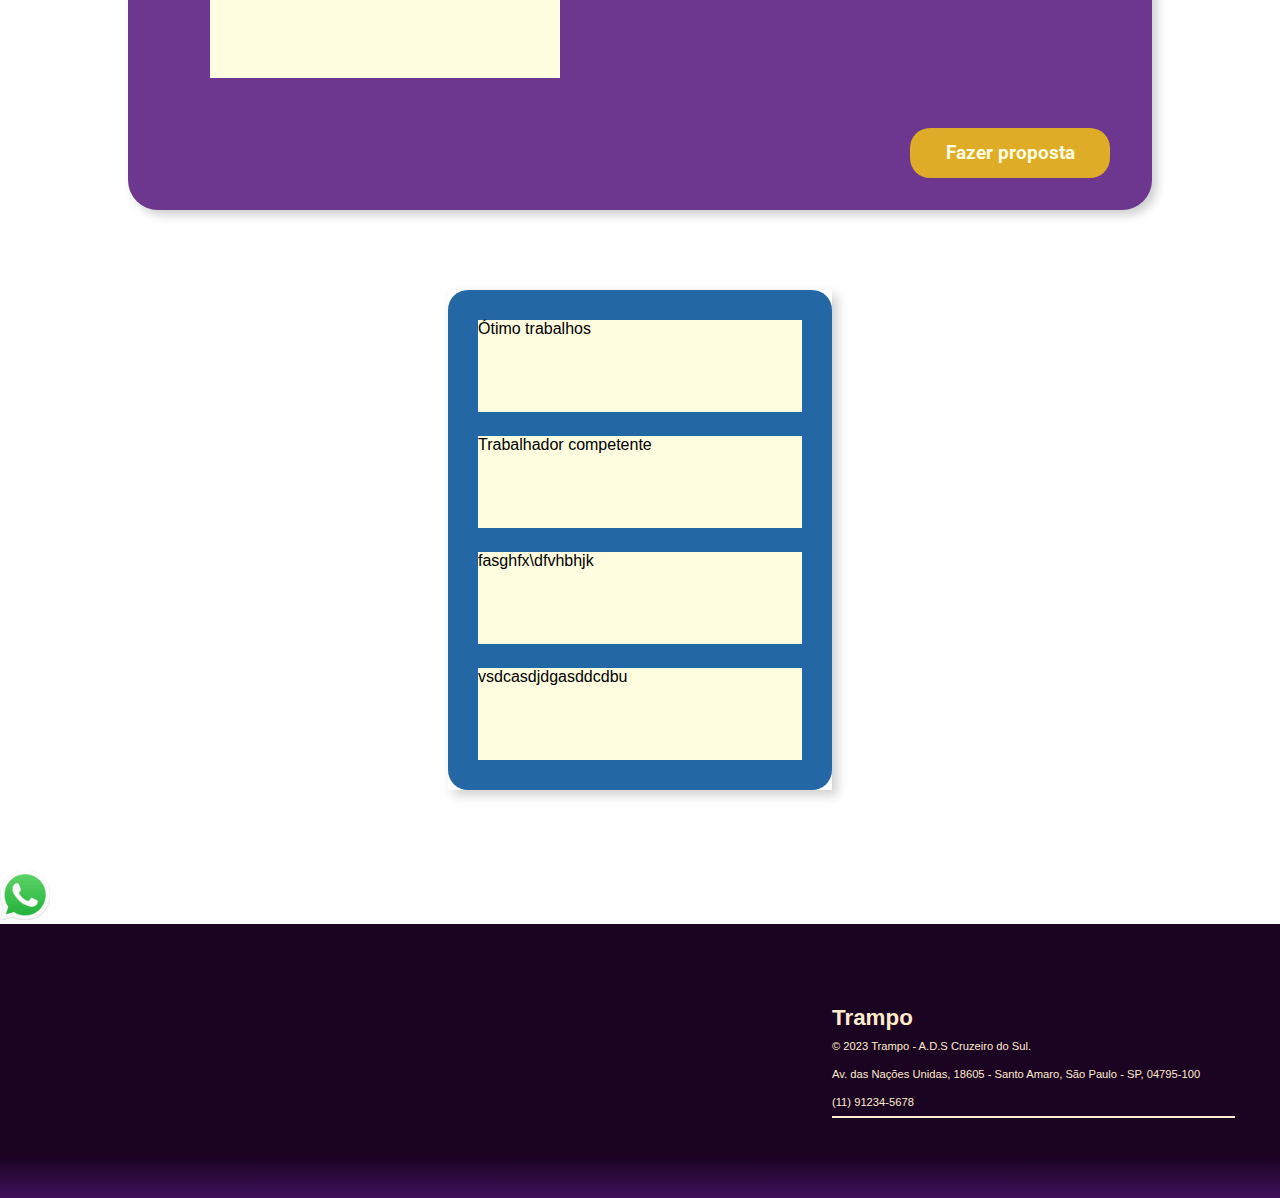
<file: diarista.html>
<!DOCTYPE html>
<html lang="pt-br">

<head>
    <meta charset="UTF-8">
    <meta name="viewport" content="width=device-width, initial-scale=1.0">
    <title>Diarista</title>
    <link rel="stylesheet" href="style/style_desktop.css">
    <link rel="stylesheet" href="style/style_tablet.css">
    <link rel="stylesheet" href="style/style_mobile.css">
    <link rel="stylesheet" href="style/apresentacao.css">
    <link rel="shortcut icon" href="mainpage/img/favicon.ico" type="image/x-icon">
</head>

<body>
    <header class="cabecalho_dinamico"></header>
    <div class="cartao-apresentacao">
        <section class="cartao">
            <div class="apresentacao">
                <img src="mainpage/img/Avatar.avif" alt="Foto perfil" class="fotoPerfil">
                <p><strong>Sobre: </strong> Experiência na execução de serviços gerais de limpeza, organização e higienização de ambientes residenciais e empresariais,cumprindo os procedimentos e rotinas estabelecidas pelos empregadores com foco na excelência das tarefas executadas.</p>
                <p><strong>Descrição de suas competências:</strong> Habilidade na higienizaçaõ de vidros, polimento de objetos, enceramento de pisos, remoção de pó de estantes, bancadas e tapetes, comunicação, respeito, gestão de tempo, entre outras tarefas distribuídas em planos de tarefas diárias.</p>
            </div>

            <div class="informacao">
                <h2>Maria Helena da Silva</h2>
                <p>Profissão: Diarista</p>
                <p>São Paulo, Brasil</p>
            </div>

            <div class="imagens" id="imagens">
                <img src="mainpage/img/diarista/diarista1.jpg" alt="diarista" id="foto1">
                <img src="mainpage/img/diarista/diarista2.jpg" alt="diarista" id="foto2">
                <img src="mainpage/img/diarista/diarista3.jpg" alt="diarista" id="foto3" class="sumir">
                <img src="mainpage/img/diarista/diarista4.jpg" alt="diarista" id="foto4" class="sumir">
                <img src="mainpage/img/diarista/diarista5.jpg" alt="diarista" id="foto5" class="sumir">
                <img src="mainpage/img/diarista/diarista6.jpg" alt="diarista" id="foto6" class="sumir">

                <input type="button" value="&#8645; Mostrar mais" class="btn" id="maisFotos">
            </div>
            <input type="button" value="Mostrar Menos" class="btn sumir" id="menosFotos">
            <form action="https://wa.me/+5511953178169" method="post" target="_blank">
                <input type="submit" value="Fazer proposta" class="btn">
            </form>
        </section>
    </div>

    <div class="box_feedback">
        <section class="feedback">
            <div>
                <p>Ótimo trabalhos</p>
            </div>

            <div>
                <p>Trabalhador competente</p>
            </div>

            <div>
                <p>fasghfx\dfvhbhjk</p>
            </div>

            <div>
                <p>vsdcasdjdgasddcdbu</p>
            </div>
        </section>
    </div>

    <div class="imgSuporte">
        <a href="https://wa.me/+13152903541" target="_blank">
            <img src="imgWhats.png" alt="Suporte Imagem" width="50" height="50" title="Falar com o suporte Trampo.">
        </a>
    </div>

    <footer class="footer">
        <div class="escritaFooter">
            <h1 class="footerh1">Trampo</h1>
            <p>© 2023 Trampo - A.D.S Cruzeiro do Sul.<br> Av. das Nações Unidas, 18605 - Santo Amaro, São Paulo - SP,
                04795-100<br> (11) 91234-5678</p>
        </div>
    </footer>

    <script type="module" src="scripts/header.js"></script>
    <script src="scripts/img.js"></script>
</body>

</html>
</file>
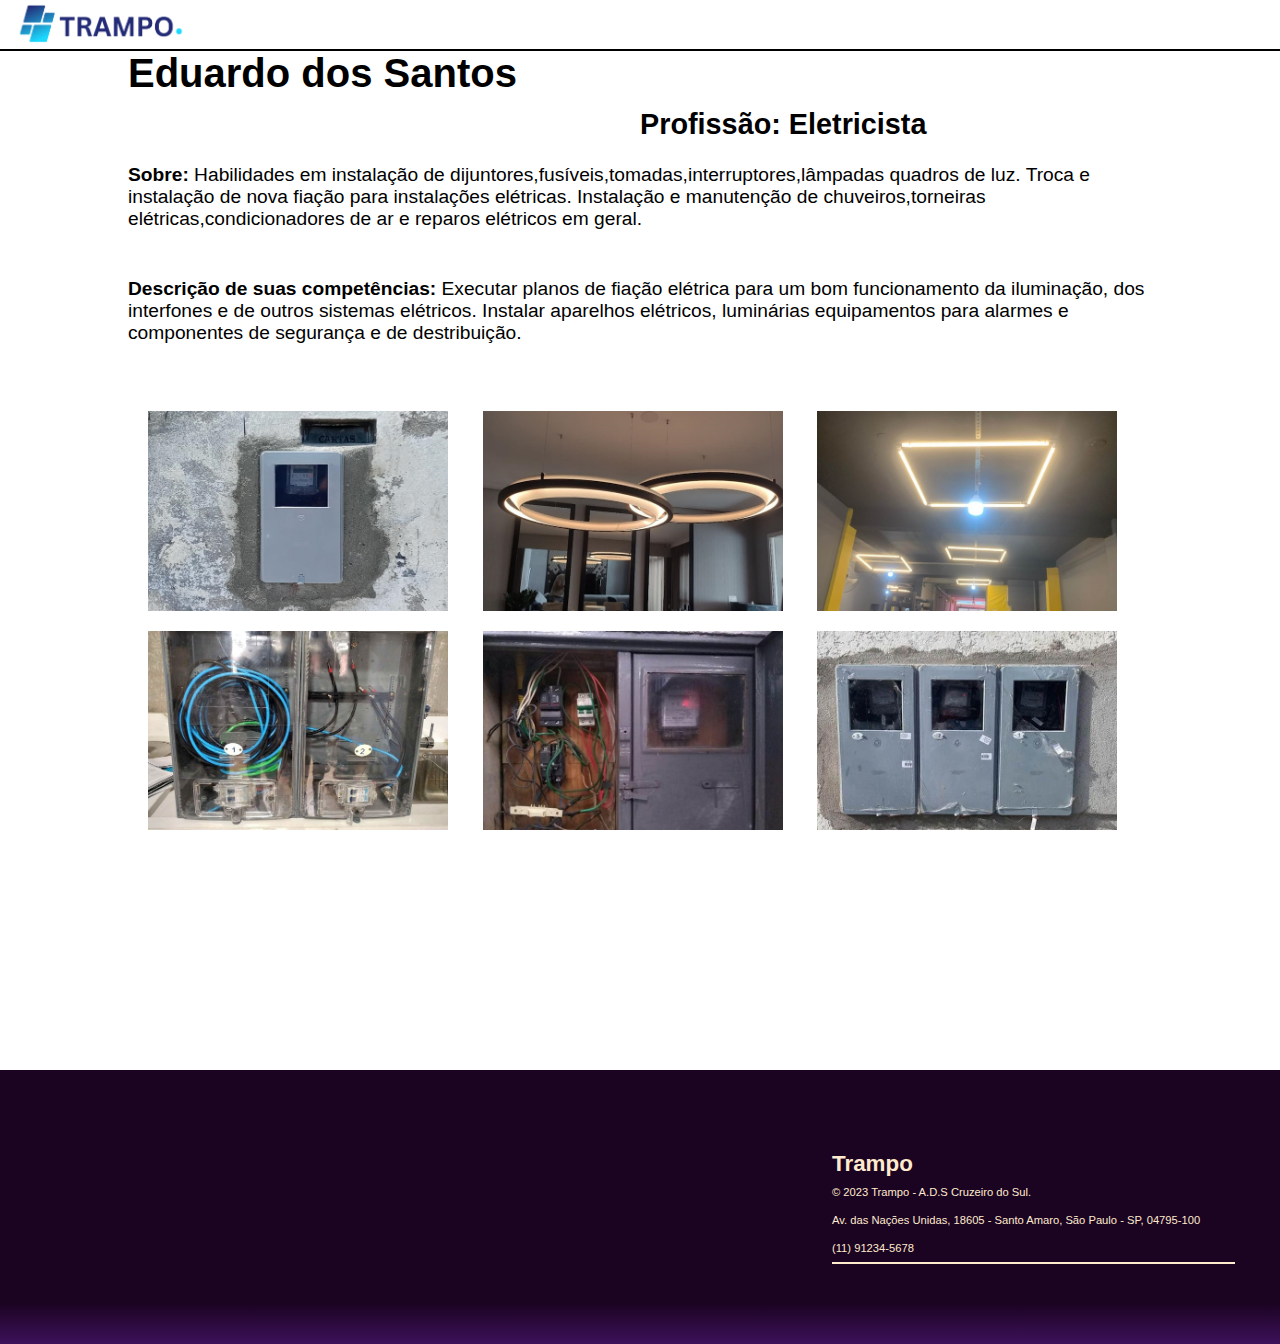
<file: eletricista.html>
<!DOCTYPE html>
<html lang="pt-br">

<head>
    <title>Anuncio</title>
    <meta charset="UTF-8">
    <meta name="viewport" content="width=device-width, initial-scale=1.0">
    <link rel="stylesheet" href="style/style_desktop.css">
    <link rel="stylesheet" href="style/style_mobile.css">
    <link rel="stylesheet" href="style/style_cadastro.css">
</head>

<body>
    <header class="cabecalho_dinamico"></header>

    <section class="card">
        <div class="apresentacao_trabalhador">
            <h3 class="nome_trabalhador">Eduardo dos Santos</h3>
            <h4 class="profissao">Profissão: Eletricista</h4>
        </div>

        <div class="competencias">
            <p class="about"><b>Sobre:</b> Habilidades em instalação de dijuntores,fusíveis,tomadas,interruptores,lâmpadas quadros de luz. Troca e instalação de nova fiação para instalações elétricas. Instalação e manutenção de chuveiros,torneiras elétricas,condicionadores de ar e reparos elétricos em geral.</p>
            <p class="descricao_trabalhador"><b>Descrição de suas competências:</b> Executar planos de fiação elétrica para um bom funcionamento da iluminação, dos interfones e de outros sistemas elétricos. Instalar aparelhos elétricos, luminárias equipamentos para alarmes e componentes de segurança e de destribuição.</p>
        </div>
        <div class="container_servicos_img">
            <img src="mainpage/img/eletricista/eletricista1.jpg" alt="eletricista">
            <img src="mainpage/img/eletricista/eletricista2.jpg" alt="eletricista">
            <img src="mainpage/img/eletricista/eletricista3.jpg" alt="eletricista">
            <img src="mainpage/img/eletricista/eletricista4.jpg" alt="eletricista">
            <img src="mainpage/img/eletricista/eletricista5.jpg" alt="eletricista">
            <img src="mainpage/img/eletricista/eletricista6.jpg" alt="eletricista">
        </div>
    </section>

    <footer class="footer">
        <div class="escritaFooter">
            <h1 class="footerh1">Trampo</h1>
            <p>© 2023 Trampo - A.D.S Cruzeiro do Sul.<br> Av. das Nações Unidas, 18605 - Santo Amaro, São Paulo - SP,
                04795-100<br> (11) 91234-5678</p>
        </div>
    </footer>
    <script type="module" src="scripts/header.js"></script>
</body>
</hmtl>
</file>
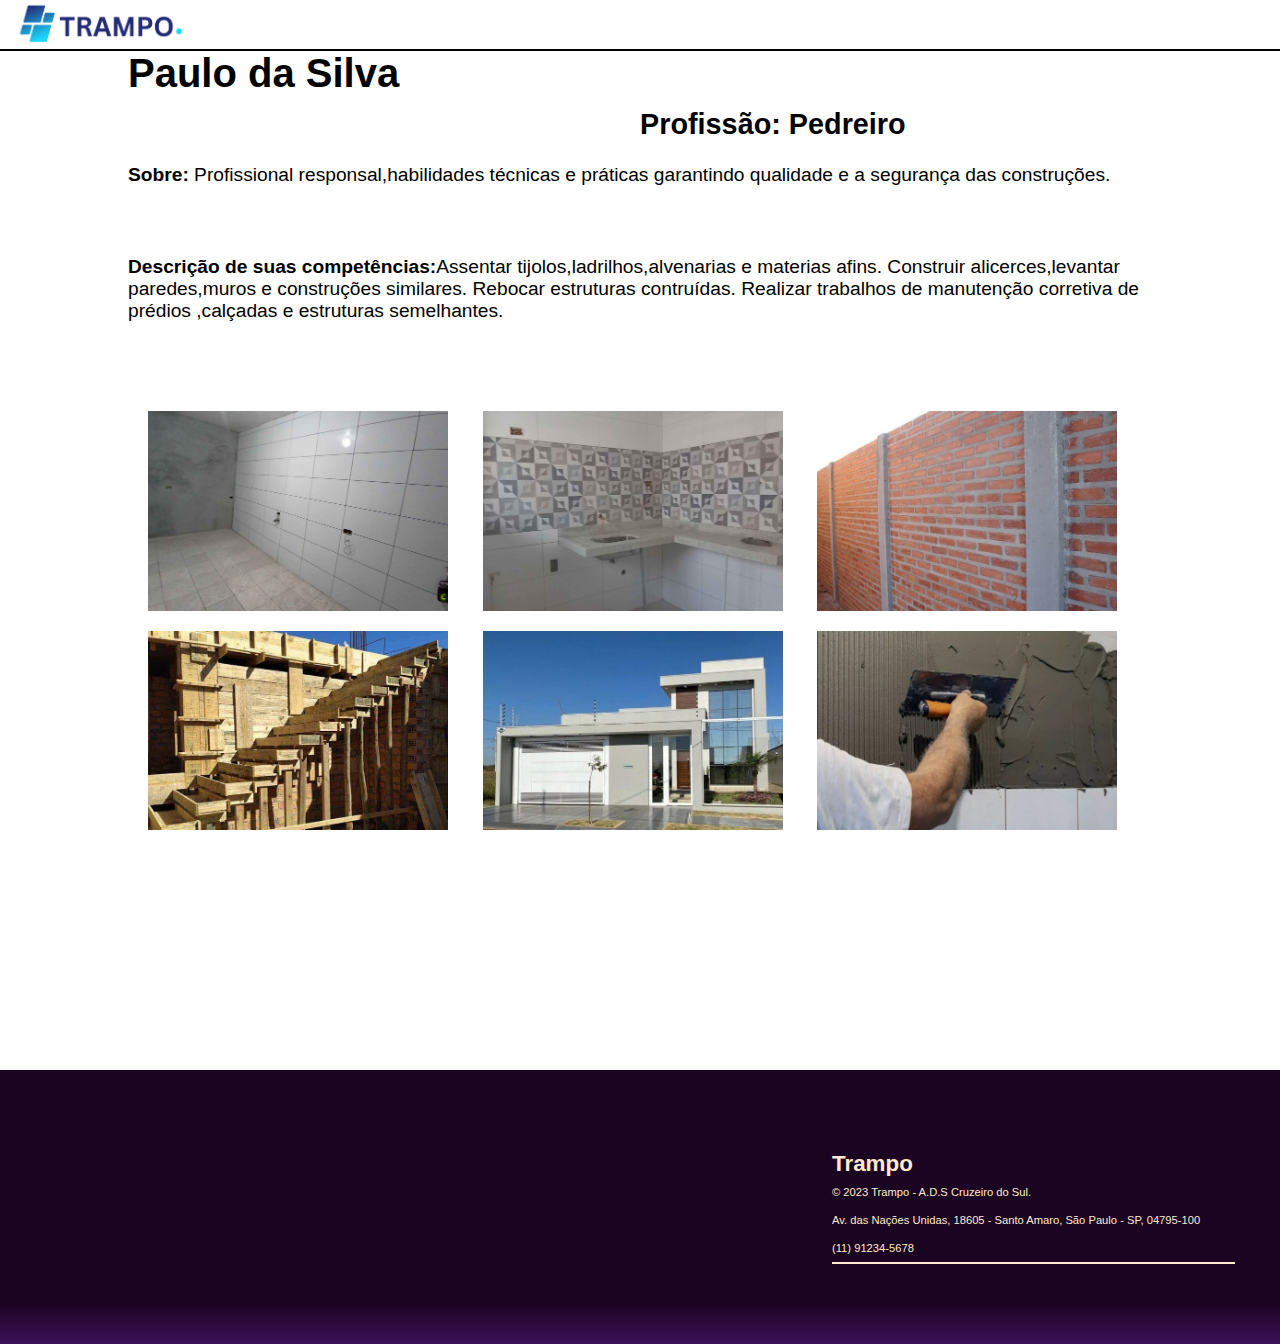
<file: pedreiro.html>
<!DOCTYPE html>
<html lang="pt-br">

<head>
    <title>Anuncio</title>
    <meta charset="UTF-8">
    <meta name="viewport" content="width=device-width, initial-scale=1.0">
    <link rel="stylesheet" href="style/style_desktop.css">
    <link rel="stylesheet" href="style/style_mobile.css">
    <link rel="stylesheet" href="style/style_cadastro.css">
</head>

<body>
    <header class="cabecalho_dinamico"></header>

    <section class="card">
        <div class="apresentacao_trabalhador">
            <h3 class="nome_trabalhador">Paulo da Silva</h3>
            <h4 class="profissao">Profissão: Pedreiro</h4>
        </div>

        <div class="competencias">
            <p class="about"><b>Sobre:</b> Profissional responsal,habilidades técnicas e práticas garantindo qualidade e a segurança das construções.</p>
            <p class="descricao_trabalhador"><b>Descrição de suas competências:</b>Assentar tijolos,ladrilhos,alvenarias e materias afins. Construir alicerces,levantar paredes,muros e construções similares. Rebocar estruturas contruídas. Realizar trabalhos de manutenção corretiva de prédios ,calçadas e estruturas semelhantes.</p>
        </div> 
        <div class="container_servicos_img">
            <img src="mainpage/img/pedreiro/pedreiro1.jpg" alt="pedreiro">
            <img src="mainpage/img/pedreiro/pedreiro2.jpg" alt="pedreiro">
            <img src="mainpage/img/pedreiro/pedreiro3.jpg" alt="pedreiro">
            <img src="mainpage/img/pedreiro/pedreiro4.jpg" alt="pedreiro">
            <img src="mainpage/img/pedreiro/pedreiro5.jpg" alt="pedreiro">
            <img src="mainpage/img/pedreiro/pedreiro6.jpg" alt="pedreiro">
        </div>
    </section>

    <footer class="footer">
        <div class="escritaFooter">
            <h1 class="footerh1">Trampo</h1>
            <p>© 2023 Trampo - A.D.S Cruzeiro do Sul.<br> Av. das Nações Unidas, 18605 - Santo Amaro, São Paulo - SP,
                04795-100<br> (11) 91234-5678</p>
        </div>
    </footer>
    <script type="module" src="scripts/header.js"></script>
</body>
</hmtl>
</file>
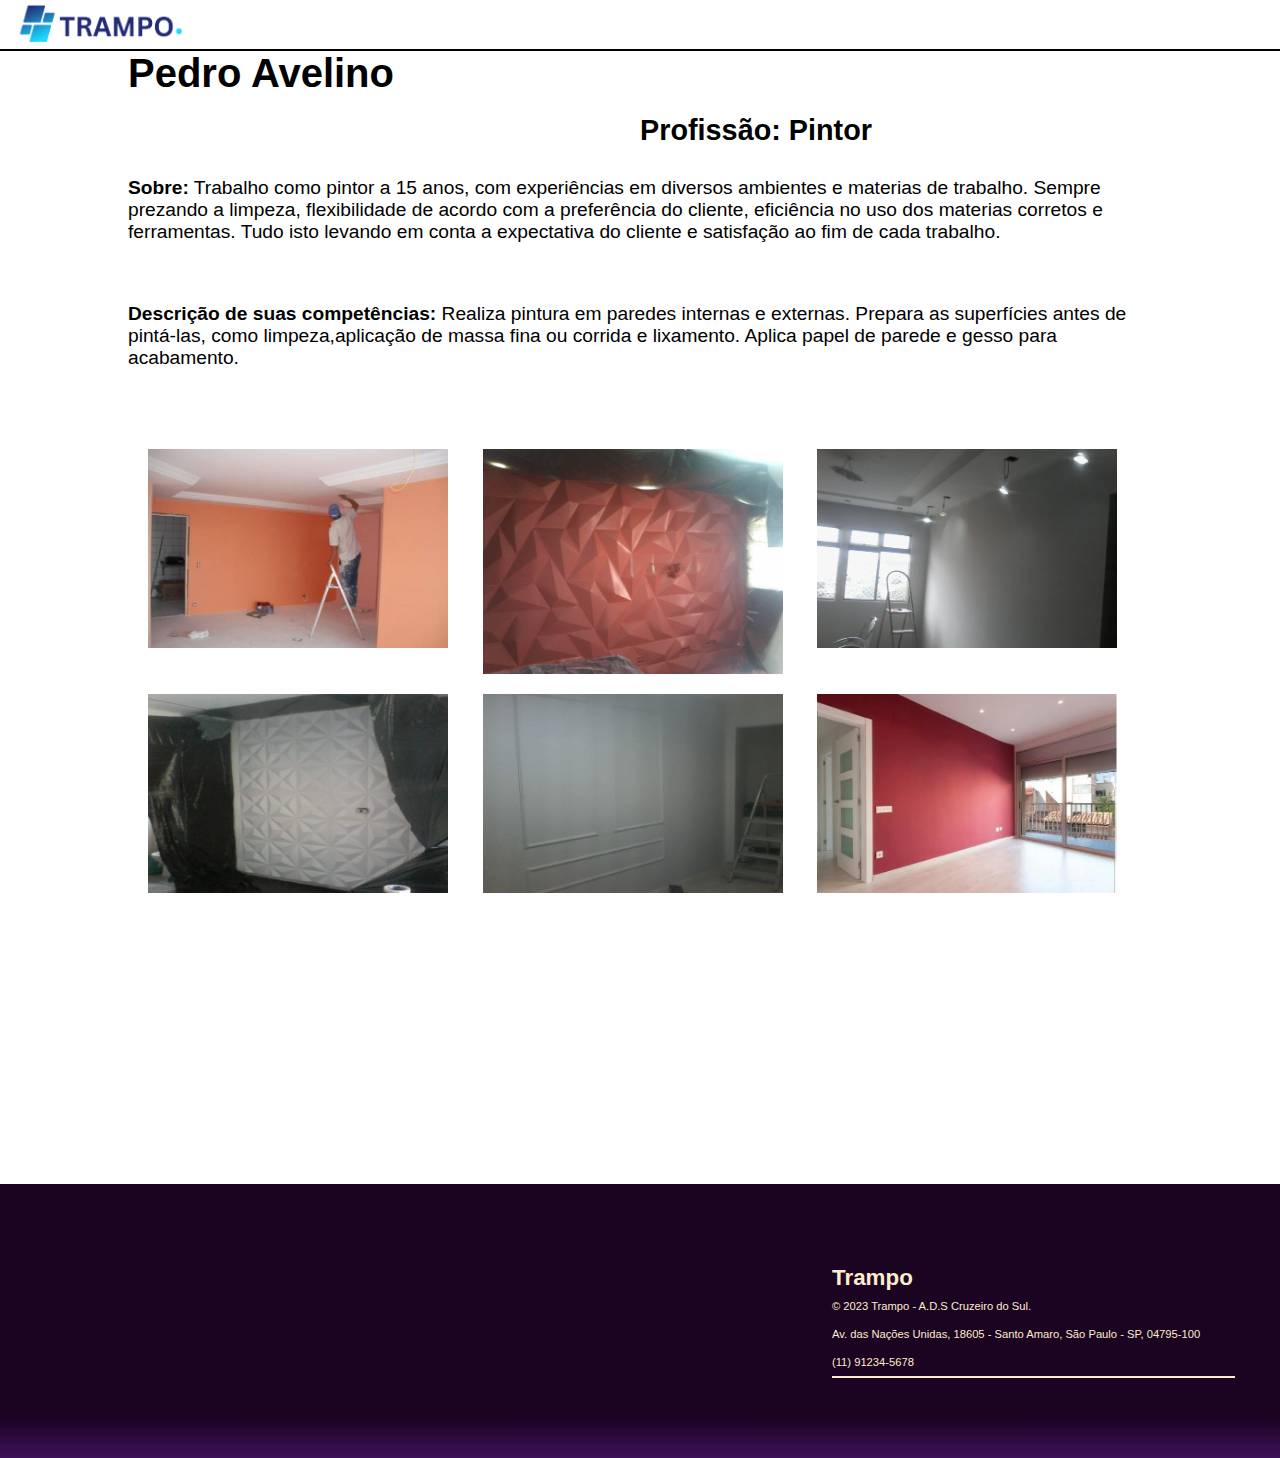
<file: pintor.html>
<!DOCTYPE html>
<html lang="pt-br">

<head>
    <title>Anuncio</title>
    <meta charset="UTF-8">
    <meta name="viewport" content="width=device-width, initial-scale=1.0">
    <link rel="stylesheet" href="style/style_desktop.css">
    <link rel="stylesheet" href="style/style_mobile.css">
    <link rel="stylesheet" href="style/style_cadastro.css">
</head>

<body>
    <header class="cabecalho_dinamico"></header>

    <section class="card">
        <div class="apresentacao_trabalhador">
            <h3 class="nome_trabalhador">Pedro Avelino</h3>
            <h4 class="profissao">Profissão: Pintor</h4>
        </div>

        <div class="competencias">
            <p class="about"><b>Sobre:</b> Trabalho como pintor a 15 anos, com experiências em diversos ambientes e materias de trabalho. Sempre prezando a limpeza, flexibilidade de acordo com a preferência do cliente, eficiência no uso dos materias corretos e ferramentas. Tudo isto levando em conta a expectativa do cliente e satisfação ao fim de cada  trabalho.</p>
            <p class="descricao_trabalhador"><b>Descrição de suas competências:</b> Realiza pintura em paredes internas e externas. Prepara as superfícies antes de pintá-las, como limpeza,aplicação de massa fina ou corrida e lixamento. Aplica papel de parede e gesso para acabamento.</p>
        </div>
        <div class="container_servicos_img">
            <img src="mainpage/img/pintor/pintor1.jpg" alt="pintor">
            <img src="mainpage/img/pintor/pintor2.jpg" alt="pintor">
            <img src="mainpage/img/pintor/pintor3.jpg" alt="pintor">
            <img src="mainpage/img/pintor/pintor4.jpg" alt="pintor">
            <img src="mainpage/img/pintor/pintor5.jpg" alt="pintor">
            <img src="mainpage/img/pintor/pintor6.jpg" alt="pintor">
        </div>
    </section>

    <footer class="footer">
        <div class="escritaFooter">
            <h1 class="footerh1">Trampo</h1>
            <p>© 2023 Trampo - A.D.S Cruzeiro do Sul.<br> Av. das Nações Unidas, 18605 - Santo Amaro, São Paulo - SP,
                04795-100<br> (11) 91234-5678</p>
        </div>
    </footer>
    <script type="module" src="scripts/header.js"></script>
</body>
</hmtl>
</file>
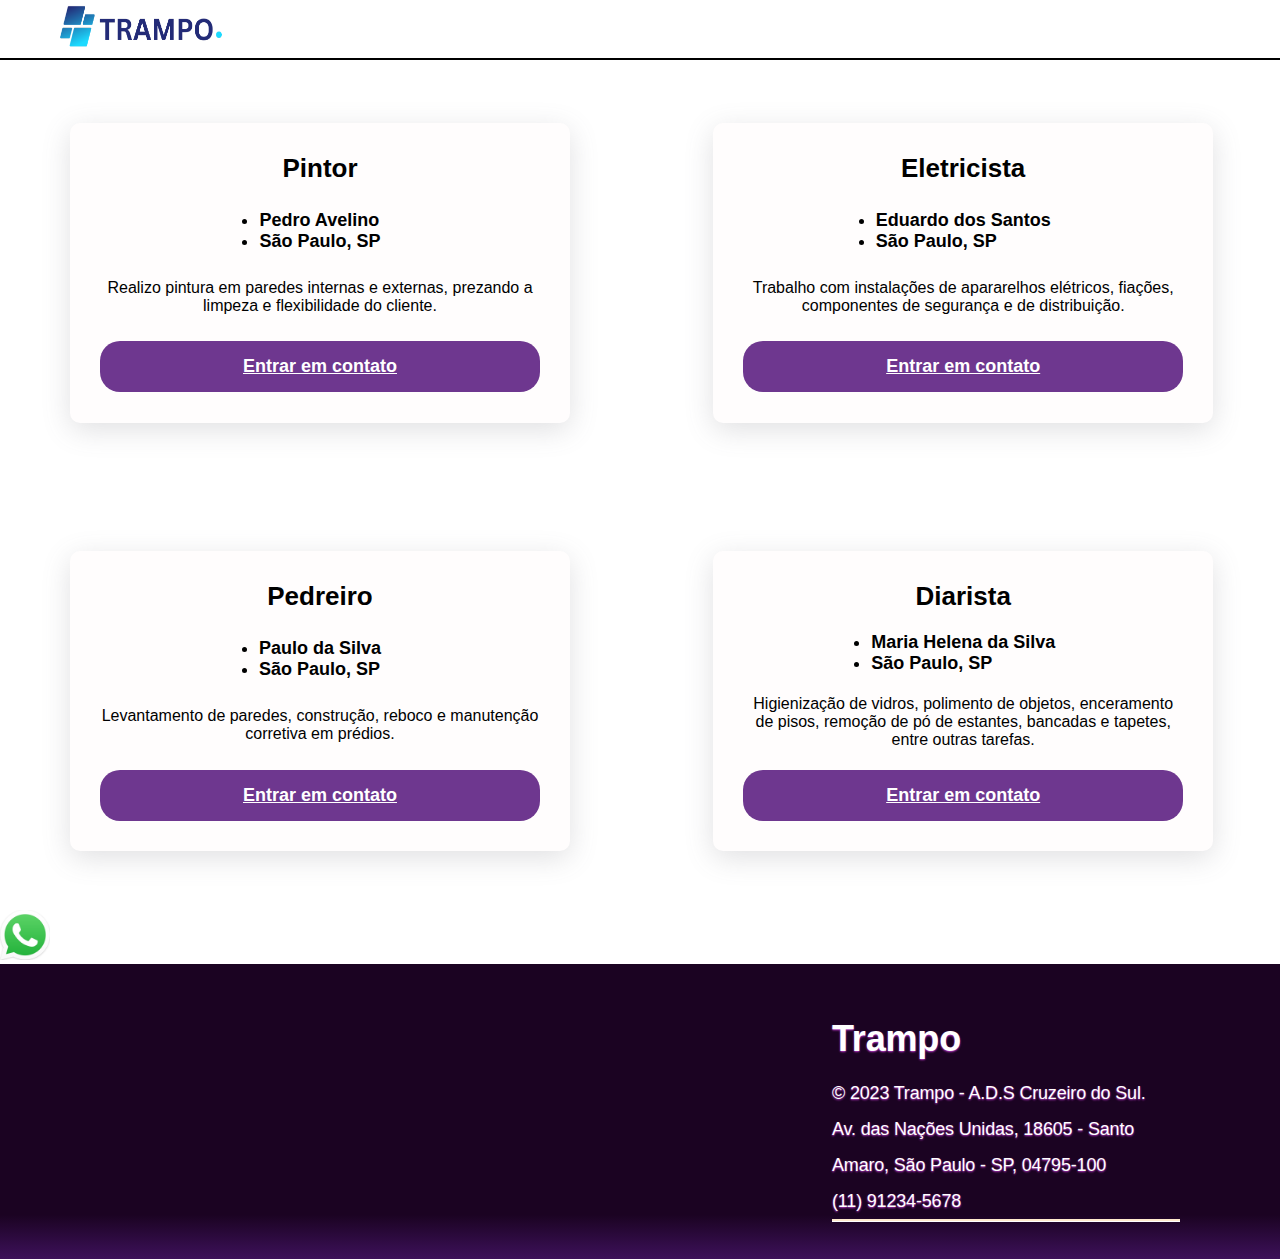
<file: servicos.html>
<!DOCTYPE html>
<html lang="pt-br">

<head>
    <meta charset="UTF-8">
    <meta name="viewport" content="width=device-width, initial-scale=1.0">
    <title>Serviços</title>
    <link rel="stylesheet" href="style/style.css">
    <link rel="stylesheet" href="style/servicos.css">
    <link rel="stylesheet" href="style/style_desktop.css">
    <link rel="stylesheet" href="style/style_tablet.css">
    <link rel="stylesheet" href="style/style_mobile.css">
    <link rel="stylesheet" href="style/apresentacao.css">
    <link rel="shortcut icon" href="mainpage/img/favicon.ico" type="image/x-icon">
</head>

<body>
  <header class="cabecalho_dinamico"></header>
  <section class="secao-divs">
    <div class="list-item">
        <div class="flex items-center">
            <span class="list-item-title">Pintor</span>
        </div>
        <ul>
            <li>Pedro Avelino</li>
            <li>São Paulo, SP</li>
        </ul>
        <p>Realizo pintura em paredes internas e externas, prezando a limpeza e flexibilidade do cliente.</p>
        <a href="/pintor.html" class="list-item-btn">Entrar em contato</a>
    </div>
    <div class="list-item">
        <div class="flex items-center">
            <span class="list-item-title">Eletricista</span>
        </div>
        <ul>
            <li>Eduardo dos Santos</li>
            <li>São Paulo, SP</li>
        </ul>
        <p>Trabalho com instalações de apararelhos elétricos, fiações, componentes de segurança e de distribuição.</p>
        <a href="/eletricista.html" class="list-item-btn">Entrar em contato</a>
    </div>
    <div class="list-item">
        <div class="flex items-center">
            <span class="list-item-title">Pedreiro</span>
        </div>
        <ul>
            <li>Paulo da Silva</li>
            <li>São Paulo, SP</li>
        </ul>
        <p>Levantamento de paredes, construção, reboco e manutenção corretiva em prédios.</p>
        <a href="/pedreiro.html" class="list-item-btn">Entrar em contato</a>
    </div>
    <div class="list-item">
        <div class="flex items-center">
            <span class="list-item-title">Diarista</span>
        </div>
        <ul>
            <li>Maria Helena da Silva</li>
            <li>São Paulo, SP</li>
        </ul>
        <p>Higienização de vidros, polimento de objetos, enceramento de pisos, remoção de pó de estantes, bancadas e tapetes, entre outras tarefas.</p>
        <a href="/diarista.html" class="list-item-btn">Entrar em contato</a>
    </div>
  </section>

    <div class="imgSuporte">
        <a href="https://wa.me/+13152903541" target="_blank">
            <img src="imgWhats.png" alt="Suporte Imagem" width="50" height="50" title="Falar com o suporte Trampo.">
        </a>
    </div>

    <footer class="footer">
        <div class="escritaFooter">
            <h1 class="footerh1">Trampo</h1>
            <p>© 2023 Trampo - A.D.S Cruzeiro do Sul.<br> Av. das Nações Unidas, 18605 - Santo Amaro, São Paulo - SP,
                04795-100<br> (11) 91234-5678</p>
        </div>
    </footer>

    <script type="module" src="scripts/header.js"></script>
    <script src="scripts/img.js"></script>
</body>

</html>
</file>
<file: style/style_desktop.css>
:root {
    --texto-claro: blanchedalmond;
    --background-btn-azul: linear-gradient(to right, #232b77 0%, #2c2cb9 51%, #232b77 100%);
    --background-btn-roxo: linear-gradient(to right, #240339 0%, #740a80 51%, #24033b 100%);
    --box-shadow: 5px 5px 10px #0000004b;
}

* {
    margin: 0;
    padding: 0;
    box-sizing: border-box;
}

body {
    overflow-x: hidden;
    overflow-y: scroll;
    font-family: Graphik-Medium, Graphik-Regular, "Gotham SSm A", "Gotham SSm B", "Helvetica Neue", Helvetica, Arial, sans-serif;
}

header {
    border-bottom: 2px solid black;
}

header>div,
header>div>div,
.lista {
    display: flex;
    flex-direction: row;
}

header>div {
    justify-content: space-between;
}

header>div>div {
    display: flex;
    justify-content: flex-start;
}

.logoHeader>a {
    min-width: 200px;
    max-width: 13vw;
}

.logoHeader>a>img {
    max-width: 100%;
}

.logoHeader>h2 {
    color: #7901e9e1;
    font-size: 2.5em;
}

.lista {
    justify-content: flex-end;
    gap: 10%;
    align-items: center;
}

.lista>a,
.lista>button {
    min-width: 150px;
    height: 40px;
    color: var(--texto-claro);
    border-radius: 25px;
    cursor: pointer;
    border: none;
    font-size: 1em;
}

.lista>a,
.lista>button,
.logoHeader>h2 {
    font-family: 'Segoe UI', Tahoma, Geneva, Verdana, sans-serif;
}

.lista>a:hover,
.lista>button:hover,
.btnCadastre:hover {
    background-position: right center;
    color: #fff;
    text-decoration: none;
    scale: 1.02;
    transition: 0.2s;
}

.lista>a,
.btnTrabalhadores {
    background: var(--background-btn-azul);
}

.lista>a {
    display: flex;
    align-items: center;
    justify-content: center;
    text-decoration: none;
}

.btnTrabalhadores {
    width: 200px;
}

.btnEntrar {
    background: var(--background-btn-roxo);
}

.background {
    background: transparent url(../mainpage/img/trabalhadora.jpg) no-repeat;
    background-size: 1920px 1080px;
    height: 100vh;
    width: 100vw;
    color: var(--texto-claro);
    display: flex;
    flex-direction: row;
    justify-content: center;
    align-items: center;
    gap: 5%;
}

.card {
    display: grid;
    grid-template-columns: 10vw 1fr 10vw;
    grid-template-rows: 1fr 2fr 6fr;
}

.apresentacao_trabalhador {
    grid-area: 1 / 2 / 2 / 3;
    display: grid;
    grid-template-columns: repeat(2, 1fr);
    grid-template-rows: repeat(2, 1fr);
}

.nome_trabalhador {
    grid-area: 1 / 1 / 2 / 3;
    font-size: 2.5em;
}

.profissao {
    grid-area: 2 / 2 / 3 / 3;
    font-size: 1.8em;
}

.competencias {
    grid-area: 2 / 2 / 3 / 3;
    display: grid;
}

.about {
    font-size: 1.2em;
}

.descricao_trabalhador {
    font-size: 1.2em;
}

.container_servicos_img {
    grid-area: 3 / 2 / 4 / 3;
    display: grid;
    grid-template-rows: repeat(3, 1fr);
    grid-template-columns: repeat(3, 1fr);
    grid-gap: 20px 20px;
    padding: 20px;
}

.container_servicos_img>img {
    max-width: 300px;
}

.Cadastre {
    display: grid;
    grid-template-columns: 8% 1fr 8%;
    grid-template-rows: 10% 2fr 1fr 10%;
    color: black;
    background-color: white;
    width: 25%;
    height: 60%;
    font-size: 2.2em;
    border: 10px solid;
    border-color: rgb(255, 255, 255);
    border-radius: 15%;
    box-shadow: 1px 20px 40px rgb(63, 3, 136);
    border-top-color: #370459;
    border-top-style: ridge;
    border-bottom-style: ridge;
    border-bottom-color: #4a1170;
    row-gap: 2%;
}

.escritaCadastre {
    grid-area: 2 / 2 / 3 / 3;
}

.btnCadastre {
    width: 100%;
    height: 60px;
    background: var(--background-btn-roxo);
    color: var(--texto-claro);
    border-radius: 25px;
    cursor: pointer;
    border: none;
    font-size: .8em;
}

.Cadastre>div {
    grid-area: 3 / 2 / 4 / 3;
    text-align: center;
}

.descricao {
    display: grid;
    grid-template-rows: 1fr 2fr 1fr;
    height: 50%;
    width: 50%;
    color: white;
    text-shadow: 2px 2px 4px #90909099;
}

.Trampo {
    grid-area: 1 / 1 / 2 / 2;
    font-size: 5em;
}

.FraseInicio {
    grid-area: 2 / 1 / 3 / 2;
    font-size: 3em;
}

.buscaInicio {
    grid-area: 3 / 1 / 4 / 2;
}

.textoBusca {
    width: 70%;
    height: 40px;
    border-radius: 20px;
    padding: 0 0 0 20px;
    border: none;
}

.btnBuscaInicio {
    width: 25%;
    height: 40px;
    border-radius: 20px;
    border: none;
    background: #181818;
    color: var(--texto-claro);
}

.btnBuscaInicio:hover {
    background: #3a3a3a;
    color: white;
    scale: 1.02;
    transition: 0.2s;
}

.conteudo1 {
    display: grid;
    width: 90vw;
    grid-template-columns: 1fr 3fr;
    grid-template-rows: repeat(3, 1fr);
    margin: 60px 50px;
    padding: 3%;
    font-size: 2em;
    column-gap: 3%;
    background: #f8f3f3b3;
    border-radius: 15px;
    box-shadow: var(--box-shadow);
}

.imgTrabalhador {
    grid-area: 1 / 1 / 4 / 2;
    width: 100%;
    border-radius: 15px;
    box-shadow: var(--box-shadow);
}

.escritaSobreNos {
    grid-area: 2 / 2 / 3 / 3;
}

.conteudo2 {
    text-align: center;
}

.bodyServicos {
    display: flex;
    flex-direction: row;
    justify-content: space-around;
    margin: 35px 5% 150px;
}

.bodyServicos>a {
    display: flex;
    flex-direction: column;
    gap: 25px;
    text-decoration: none;
    color: black;
}

.bodyServicos>a>img {
    width: 380px;
    height: 280px;
    border-radius: 15px;
    box-shadow: var(--box-shadow);
}

.bodyServicos>a>p {
    font-size: 2em;
}

.footer {
    background: linear-gradient(#1b0322 85%, #3d115a 100%);
    color: var(--texto-claro);
    font-family: Graphik-Medium, Graphik-Regular, "Gotham SSm A", "Gotham SSm B", "Helvetica Neue", Helvetica, Arial, sans-serif;
    font-size: 1.1em;
    padding: 80px 0 80px 65vw;
    line-height: 2.5em;
}

.escritaFooter {
    border-bottom: 2px solid var(--texto-claro);
    width: 90%;
}

@media screen and (max-width:1600px) {

    .lista {
        gap: 9%;
        font-size: .9em;
    }

    .logoHeader>h2,
    .Cadastre,
    .conteudo1 {
        font-size: 1.5em;
    }

    .FraseInicio {
        font-size: 2em;
    }

    .bodyServicos,
    .footer {
        font-size: .7em;
    }

    .bodyServicos>a>img {
        width: 228px;
        height: 168px;
    }

}

@media screen and (max-width:1200px) {

    .lista {
        gap: 7%;
    }

    .logoHeader>h2 {
        font-size: 1.1em;
    }

    .conteudo1 {
        font-size: 1.2em
    }

}

@media screen and (max-width:1100px) {
    .logoHeader>h2 {
        font-size: .8em
    }

    .lista {
        gap: 5%;
        font-size: .8em;
    }

    .Cadastre {
        font-size: 1.3em;
        height: 50%;
    }

    .conteudo1 {
        font-size: 1em;
    }

    .bodyServicos>a>img {
        width: 136px;
        height: 100px;
    }

}
</file>
<file: style/style_tablet.css>
@media screen and (max-width:840px) {

    .escritaCadastre {
        font-size: .8em;
    }
}


@media screen and (max-width: 775px) {
    .logoFrase {
        display: none;
    }

    .lista>a,
    .lista>button {
        min-width: 90px;
        max-width: 95px;
    }

    .background {
        background-size: 900px 900px;
        width: 100vw;
        height: 100vh;
    }
}
</file>
<file: style/style_mobile.css>
@media screen and (max-width:680px) {


    .logoHeader>a {
        min-width: 27vw;
        max-width: 28vw;
    }

    .lista {
        gap: 5%;
        font-size: .5em;
    }

    .lista>a,
    .lista>button {
        min-width: 59px;
        max-width: 60px;
        height: 20px;
        border-radius: 15px;
    }

    .background {
        background-size: 714px 400px;
        flex-direction: column;
        width: 100vw;
        height: 800px;
    }

    .descricao {
        height: 40%;
        width: 80%;
    }

    .Trampo {
        font-size: 3em;
    }

    .FraseInicio {
        font-size: 1.5em;
    }

    .textoBusca {
        width: 80%;
    }

    .btnBuscaInicio {
        width: 12%;
    }

    .btnBuscaInicio>span,
    .logoHeader>h2 {
        display: none;
    }

    .Cadastre {
        width: 60%;
        height: 300px;
    }

    .conteudo1 {
        display: flex;
        flex-direction: column;
        gap: 30px;
        margin: 40px 5%;
    }

    .conteudo2 {
        display: flex;
        flex-direction: column;
        align-items: center;
    }

    .bodyServicos {
        flex-direction: column;
        gap: 100px;
    }

    .bodyServicos>a {
        flex-direction: row-reverse;
        gap: 5%;
        margin: 0;
        justify-content: space-around;
    }

    .footer {
        padding: 80px 25px;
    }

}
</file>
<file: comousar/csscomousar.css>
@import url("https://fonts.googleapis.com/css2?family=Roboto:wght@500&display=swap");

* {
  margin: 0;
  padding: 0;
  font-family: Roboto, cursive;
}

body {
  background-color: rgb(255, 255, 255);
  height: 100vh;
}


.firstSection {
  margin-bottom: 50px;
  padding: 15px;
  text-align: center;
  color: rgb(255, 255, 255);
  text-shadow: 2px 2px 8px black;
  background-image: linear-gradient(to right,
  #240339 0%,
  #740a80 51%,
  #24033b 100%);
  font-size: 30px;
  border-top: 5px white;
  box-shadow: 0px 5px 8px rgb(78, 2, 132);
}

.secondSection {
  display: flex;
  width: 100%;
}

.etapasCadastro {
  display: flex;
  width: 100%;
  justify-content: center;
  gap: 12rem;
}

.imgCadastro {
  height: 300px;
  width: 300px;
  margin-left: -19px;
}

.imgDados {
  width: 300px;
  height: 300px;
}

.imgPintor {
  height: 300px;
  width: 300px;
}

.escritaCadastro {
  text-align: center;
  display: flex;
  margin-top: 20px;
  font-size: 17px;
  color: #000000;
}

.escritaUm {
    text-align: center;
}

.escritaDois {
  text-align: center;
}

.escritaTres {
    text-align: center;
}

.imgsCadastro {
  display: flex;
  width: 80%;
}

.thirdSection {
  display: flex;
  align-items: flex-start;
  margin-top: 10px;
}

.escritaPronto {
  font-size: 25px;

  padding: 25px;
  max-width: 1100px;
}

.escritaPronto3 {
  margin-top: 15px;
}

.footer {
  display: flex;
  justify-content: flex-end;
  align-items: center;
  height: 30vh;
  width: 100%;
  background-image: linear-gradient(rgb(27, 3, 34) 85%, #3d115a 100%);

}

.escritaFooter {
  color: rgb(255, 255, 255);
  letter-spacing: -0.01em;
  line-height: 2;
  left: 800px;
  font-size: 18px;
  margin-right: 100px;
  text-shadow: 0px 1px 2px #ba37c8;
  box-shadow: 0px 1px rgb(255, 255, 255);
}

.formCadastro {
    width: 500px;
    height: 500px;
    background-color: white;
    border: 10px solid; 
    border-color: rgb(255, 255, 255);
    border-radius: 15%;
    box-shadow: 1px 20px 40px rgb(63, 3, 136);
    border-top-color: #370459;
    border-top-style: ridge;
    border-bottom-style: ridge;
    border-bottom-color: #4a1170;
}

.formCadastro h1 {
  padding: 15px;
  display: flex;
  justify-content: center;
}

.btnForm {
  height: 400px;

  display: flex;
  justify-content: center;
  align-items: end;
  height: 400px;
}

.btnSignup {
  font-size: 25px;
  width: 250px;
  height: 80px;
  cursor: pointer;
  border-radius: 100px;
  background-image: linear-gradient(
    to right,
    #240439 0%,
    #660c70 51%,
    #240439 100%
  );
  transition: 0.5s;
  color: white;
  box-shadow: 2px 2px 10px black;
  border: none;
}

.btnSignup:hover {
  background-position: right center;
  text-decoration: none;
  scale: 1.02;
  transition: 0.5s;
}

@media screen and (max-width:1600px) {

  .lista {
    margin-right: 10px;
  }
 
  .etapasCadastro {
    gap: 5%;
  }

  .firstSection h1 {
    font-size: 1.3em;
  }

}

@media screen and (max-width:1510px) {
  .etapasCadastro {
    gap: 1%;
  }

}

@media screen and (max-width:1450px) {
  
  .etapasCadastro{
    flex-direction: column;
    align-items: center;
  }

  .secondSection{
    max-width: 150%;
  }

  .formCadastro{
    margin-top: 120px;
    margin-bottom: 80px;
  }
}

@media screen and (max-width:1200px) {
  .escritaFooter{
    font-size: 10px;
  }
}

@media screen and (max-width:950px) {

  .firstSection h1{
    font-size: 1em;
  }

  p {
    font-size: 0.9em;
  }
  
  .escritaCadastro{
    flex-direction: column;
  }

  .escritaFooter{
    font-size: 10px;
  }
}

@media screen and (max-width:650px) {
  .logoHeader {
    width: 20px;
  }

  .formCadastro {
    width: 420px;
    height: 420px;
  }

  .formEscrita {
    font-size: 14px;
  }
  
  .btnSignup{
    margin-bottom: 70px;
  }

  .escritaPronto {
    font-size: 18px;
    text-align: center;
  }

}
</file>
<file: style/style_criaranuncio.css>
* {
    margin: 0;
    padding: 0;
    box-sizing: border-box;
    font-family: 'Segoe UI', Tahoma, Geneva, Verdana, sans-serif;
}

.criarAnuncio {
    margin-bottom: 50px;
    padding: 15px;
    text-align: center;
    color: rgb(255, 255, 255);
    text-shadow: 2px 2px 8px black;
    background-image: linear-gradient(to right,
    #240339 0%,
    #740a80 51%,
    #24033b 100%);
    border-top: 5px white;
    box-shadow: 0px 5px 8px rgb(78, 2, 132);
}

.criarAnuncioTexto {
    text-align: center;
    font-size: 2.2em;
    text-shadow: 2px 2px 2px rgb(107, 107, 107);
}

.caixas {
    display: flex;
    font-size: 20px;
    padding: 40px;
}

.caixaServicosECidades {
    display: flex;
    flex-direction: column;
    width: 50%;
    margin-right: 10px;
}

.inputImagens {
    display: flex;
    flex-direction: column;
    font-size: 20px;
    margin: 20px;
}


.inputTel {
    display: flex;
    flex-direction: column;
    margin: 20px;
    max-width: 200px;
}

.inputbox {
    margin: 20px;
}

.caixaDescricao {
    display: flex;
    flex-direction: column;
    font-size: 1.3em;
    width: 50%;
}

#msg:focus {
    background-color: rgb(236, 200, 250);
}

.labelDesc {
    text-align: center;
}

.inputSubmit {
    display: flex;
    flex: auto;
    align-items: center;
    justify-content: center;
    margin: auto;
    background-image: linear-gradient(
    to right,
    #240439 0%,
    #660c70 51%,
    #240439 100%
    );
    border-radius: 30px;
    box-shadow: 2px 3px 8px #660c70;
    font-size: 1.4em;
    color: white;
    border: none;
    margin-bottom: 15px;
    width: 200px;
    height: 60px;
    cursor: pointer;
}

.inputSubmit:hover {
    scale: 1.01;
    border-radius: 33px;
    box-shadow: 2px 3px 8px #660c70;
    border-color: white;
    border: 1px 1px 1px white;
}

@media screen and (max-width:700px) {
    
    .inputSubmit {
        margin: auto;
        margin-bottom: 20px;
    }

    .criarAnuncio h1 {
        font-size: 1.9em;
    }

    .criarAnuncio{
        margin-bottom: 2px;
        padding: 5px;
        font-size: 0.8em;
    }

    .inputImagens {
        font-size: 15px;
    }
    .inputTel {
        text-align: center;
    }

    .caixas {
        display: flex;
        flex-direction: column;
        text-align: center;
        justify-content: center;
        align-items: center;
        margin-top: -20px;
        font-size: 15px;
    }
    .caixaDescricao{
        width: 350px;
        justify-content: center;
        align-items: center;
    }
}
</file>
<file: style/apresentacao.css>
@import url("https://fonts.googleapis.com/css2?family=Roboto:wght@400;500;700;800&display=swap");

* {
    margin: 0;
    padding: 0;
    box-sizing: border-box;
}


.cartao-apresentacao {
    display: flex;
    justify-content: center;
    width: 80vw;
    margin: 80px auto;
}

.fotoPerfil {
    width: 400px;
    height: 400px;
    border-radius: 200px;
    grid-area: 1/1/3/2;
}

.apresentacao {
    display: grid;
    grid-template-columns: 400px 1fr;
    grid-template-rows: 1fr 1fr;
    gap: 2em;
    padding: 1em;
    font-size: 1.5em;
}

.apresentacao>p {
    margin-top: 80px;
}

.cartao {
    background-color: #6E378F;
    padding: 2em;
    border-radius: 30px;
    color: #fffddf;
    box-shadow: 5px 5px 10px #3b3b3b3f;
}

.informacao {
    display: grid;
    gap: 1em;
    margin: 1em;
    padding: 2em;
    font-size: 1.2em;
}

.imagens {
    display: flex;
    padding: 0 40px;
    gap: 80px;
    flex-wrap: wrap;
    margin-bottom: 50px;
    align-items: center;
}

.imagens>img {
    width: 350px;
    height: 250px;
}

.btn {
    background-color: #DFAC28;
    color: #fffddf;
    width: 200px;
    height: 50px;
    border: none;
    border-radius: 20px;
    font-size: 1.2em;
    font-weight: 700;
    font-family: 'Roboto', sans-serif;
    float: right;
    margin: 0 10px;
}

.imagens>input {
    background: #fffddf;
    color: #6E378F;
    width: 350px;
    height: 250px;
    border-radius: 0;
    transition: all 1s ease-in-out;
}

.imagens>input:hover {
    background: gray;
    color: #fffddf;
    transition: all 1s ease-in-out;
}

.sumir {
    display: none;
}

.box_feedback {
    background: #2467a5;
    width: 30vw;
    height: 500px;
    display: flex;
    align-items: center;
    margin: auto;
    border-radius: 20px;
    margin-bottom: 5em;
}

.feedback {
    display: grid;
    grid-template-columns: 1fr;
    grid-template-rows: repeat(4, 1fr);
    padding: 30px;
    width: 100%;
    height: 100%;
    gap: 1.5em;
    box-shadow: 5px 5px 10px #3b3b3b3f;
}

.feedback>div {
    background: #fffddf;
}

@media screen and (max-width: 1200px) {
    .imagens {
        flex-direction: column;
    }

    .apresentacao {
        display: flex;
        flex-direction: column;
    }

    .informacao {
        text-align: center;
    }

    .box_feedback {
        width: 50vw;
    }

}

@media screen and (max-width: 950px) {
    .fotoPerfil {
        width: 200px;
        height: 200px;
    }

    .cartao {
        width: 90vw;
        margin: 10px auto;
    }
}


@media screen and (max-width: 710px){
    
}



@media screen and (max-width: 600px) {

    .imagens img,
    .imagens input {
        width: 245px;
        height: 175px;
    }

}
</file>
<file: style/style_cadastro.css>
@media screen and  (max-width: 1200px) {
    
    .nome_trabalhador {
        font-size: 2em;
    }
    
    .profissao {
        font-size: 1.5em;
    }

    .about {
        font-size: 1.2;
    }
    
    .descricao_trabalhador {
        font-size: 1.1em;
    }

    .container_servicos_img>img {
        height: 150px;
        width: 230px;
    }

}

@media screen and  (max-width: 680px)  {
    
    .nome_trabalhador {
        font-size: 1em;
    }

    .profissao {
        font-size: 0.9em;
    }

    .about {
        font-size: 0.8em;
    }

    .descricao_trabalhador {
        font-size: 0.8em;
    }

    .container_servicos_img>img {
        max-width: 120px;
        max-height: 120px;
    } 




}
</file>
<file: style/style.css>
* {
    margin: 0;
    padding: 0;
    box-sizing: border-box;
}

:root {
    --box-shadow: 5px 5px 10px #0000004b;
}

@media screen and (min-width: 500px) {

    header {
        display: flex;
        justify-content: baseline;
        width: 100%;
        background-color: #ffffff;
        height: 60px;
        box-shadow: 25px 25px 25px black;
    }



    .logo {
        font-size: 40px;
        margin-left: 40px;
        font-family: 'Segoe UI', Tahoma, Geneva, Verdana, sans-serif;
        color: #000000;
        top: -1px;
        letter-spacing: -0.03em;
        text-shadow: 2px 2px 2px #ababab;
        height: 50px;
        width: 200px;
    }

    .logoFrase {
        color: #7901e9e1;
        position: absolute;
        top: 10px;
        left: 250px;
        font-family: Roboto, cursive;
        font-size: 33px;
        font-style: italic;
        letter-spacing: -0.03em;
        text-shadow: 2px 2px 2px #d4d4d4;
    }

    .lista {
        position: absolute;
        padding: 0px;
        right: 30px;
        top: -0px;
        display: flex;
        margin: 4px;
        letter-spacing: -0.01em;
    }

    .btnContato {
        margin-right: 15px;
        font-family: 'Segoe UI', Tahoma, Geneva, Verdana, sans-serif;
        border: none;
        width: 120px;
        height: 50px;
        font-size: 18px;
        cursor: pointer;
        border-radius: 100px;
        font-weight: 300;
        background-image: linear-gradient(to right, #232b77 0%, #2c2cb9 51%, #232b77 100%);
        transition: 0.5s;
        background-size: 200% auto;
        color: white;
        box-shadow: 1px 1px 1px rgb(19, 3, 84);
    }

    .btnContato:hover {
        background-position: right center;
        color: #fff;
        text-decoration: none;
        scale: 1.02;
        transition: 0.2s;
    }

    .btnTrabalhadores {
        margin-right: 15px;
        font-family: 'Segoe UI', Tahoma, Geneva, Verdana, sans-serif;
        border: none;
        font-size: 18px;
        cursor: pointer;
        border-radius: 50px;
        width: 160px;
        font-weight: 300;
        background-image: linear-gradient(to right, #232b77 0%, #2c2cb9 51%, #232b77 100%);
        transition: 0.5s;
        background-size: 200% auto;
        color: white;
        box-shadow: 1px 1px 1px rgb(22, 10, 129);

    }

    .btnTrabalhadores:hover {
        background-position: right center;
        color: #fff;
        text-decoration: none;
        scale: 1.02;
        transition: 0.2s;
    }


    .btnEntrar {
        font-family: 'Segoe UI', Tahoma, Geneva, Verdana, sans-serif;
        border: none;
        font-size: 18px;
        cursor: pointer;
        border-radius: 50px;
        width: 120px;
        font-weight: 300;
        background-image: linear-gradient(to right, #240339 0%, #740a80 51%, #24033b 100%);
        transition: 0.5s;
        background-size: 200% auto;
        color: white;
        box-shadow: 2px 2px 3px rgb(78, 2, 132);
    }

    .btnEntrar:hover {
        background-position: right center;
        color: #fff;
        text-decoration: none;
        scale: 1.02;
        transition: 0.2s;
    }

    .background {
        z-index: 1;
    }

    .imgTrabalhadora {
        width: 100%;
        height: 950px;
        opacity: 0.88;
        box-shadow: 5px 5px 5px #02012d;
    }

    .Trampo {
        position: absolute;
        top: 150px;
        font-size: 80px;
        left: 110px;
        color: #ffffff;
        font-family: Graphik-Medium, Graphik-Regular, "Gotham SSm A", "Gotham SSm B", "Helvetica Neue", Helvetica, Arial, sans-serif;
        text-shadow: 25px 25px 25px rgba(0, 0, 0, 0.6);
        letter-spacing: -0.03em;
    }

    .FraseInicio {
        position: absolute;
        top: 300px;
        font-size: 45px;
        left: 80px;
        color: #ffffff;
        font-family: Graphik-Medium, Graphik-Regular, "Gotham SSm A", "Gotham SSm B", "Helvetica Neue", Helvetica, Arial, sans-serif;
        text-shadow: 5px 5px 4px rgba(0, 0, 0, 0.6);
        letter-spacing: -0.03em;
    }

    .buscaInicio {
        position: absolute;
        top: 600px;
        left: 82px;
    }

    .buscaInicio>form {
        display: flex;
        flex-direction: row;
        justify-content: center;
        align-items: center;
        gap: 2%;
    }

    .textoBusca {
        padding-left: 1em;
        width: 800px;
        height: 60px;
        font-size: 25px;
        border-left: none;
        border-right: none;
        border-radius: 50px;
        border-color: rgb(0, 0, 0);
        box-shadow: 7px 7px 20px rgba(0, 0, 0, 0.859);
        font-family: Graphik-Medium, Graphik-Regular, "Gotham SSm A", "Gotham SSm B", "Helvetica Neue", Helvetica, Arial, sans-serif;
    }

    .textoBusca::placeholder {
        font-size: 0.8em;

    }

    .btnBuscaInicio {
        min-width: 9em;
        /* position: relative; */
        height: 60px;
        width: 85px;
        border-radius: 20px;
        left: 10px;
        top: -10px;
        border-top-style: ridge;
        font-size: 15px;
        background-color: black;
        color: rgb(255, 255, 255);
        border: none;
        box-shadow: 3px 3px 5px #000000;
        cursor: pointer;
        font-family: Graphik-Medium, Graphik-Regular, "Gotham SSm A", "Gotham SSm B", "Helvetica Neue", Helvetica, Arial, sans-serif;
    }

    .btnBuscaInicio:hover {
        scale: 1.02;
        transition: 0.8s;
    }

    #formCadastre {
        display: flex;
        margin-top: 15px;
    }

    .btnCadastre1 {
        display: flex;
        align-items: flex-end;
    }

    .btnCadastre {
        font-family: 'Segoe UI', Tahoma, Geneva, Verdana, sans-serif;
        border: none;
        width: 400px;
        margin-left: 40px;
        height: 80px;
        font-size: 25px;
        cursor: pointer;
        border-radius: 100px;
        background-image: linear-gradient(to right, #240439 0%, #660c70 51%, #240439 100%);
        transition: 0.5s;
        color: white;
        box-shadow: 2px 2px 10px black;
    }

    .btnCadastre:hover {
        background-position: right center;
        color: #ffffff;
        text-decoration: none;
        scale: 1.02;
        transition: 0.5s;
    }

    .Cadastre {
        width: 500px;
        height: 500px;
        border: 10px solid;
        border-color: rgb(255, 255, 255);
        border-radius: 15%;
        background-color: white;
        position: absolute;
        display: flex;
        flex-direction: column;
        top: 175px;
        right: 80px;
        box-shadow: 1px 20px 40px rgb(63, 3, 136);
        border-top-color: #370459;
        border-top-style: ridge;
        border-bottom-style: ridge;
        border-bottom-color: #4a1170;
    }

    .escritaCadastre {
        top: 45px;
        left: 22px;
        text-shadow: 2px 2px 4px rgba(144, 144, 144, 0.6);
        font-size: 38px;
        font-family: Graphik-Medium, Graphik-Regular, "Gotham SSm A", "Gotham SSm B", "Helvetica Neue", Helvetica, Arial, sans-serif;
        color: #000000;
        letter-spacing: -0.02em;
        line-height: 1.3;
        margin-bottom: 20px;
        margin-left: 39px;
        margin-top: 50px;
    }

    .conteudo1 {
        margin: 20px 2em 0 2em;
        padding: 0 2em;
        display: flex;
        align-items: center;
        height: 500px;
        background-color: #ffffff;
        border-radius: 6px;
        box-shadow: var(--box-shadow);
    }

    .imgTrabalhador {
        width: 800px;
        height: 380px;
        border-radius: 10px;
        box-shadow: var(--box-shadow);
    }

    .escritaSobreNos {
        font-size: 32px;
        color: #292929;
        font-family: 'Segoe UI', Tahoma, Geneva, Verdana, sans-serif;
        display: flex;
        align-items: flex-end;
        justify-content: flex-end;
        margin-left: 50px;
        left: 680px;
        margin: 50px;
    }

    .escritaServicos {
        font-size: 40px;
        color: #2c2c2c;
        font-family: Roboto, cursive;
        align-items: baseline;
        display: flex;
        align-items: flex-end;
        justify-content: space-evenly;
        width: 100%;
        margin-top: 20px;
        margin-bottom: 50px;
        text-shadow: 2px 4px 2px rgb(216, 216, 216);
    }

    .bodyServicos {
        display: flex;
        align-items: flex-end;
        justify-content: space-evenly;
        font-family: Roboto, cursive;
        width: 100%;
        background-color: rgb(255, 255, 255);
    }

    .bodyServicos>div{
        display: flex;
        flex-direction: column;
    }

    .bodyServicos>div>img{
        width: 20%;
        max-height: 200px;
        box-shadow: var(--box-shadow);
        cursor: pointer;
    }

    .conteudo2 {
        margin: 60px;
    }


    .headerServicos {
        display: flex;
        align-items: flex-end;
        justify-content: space-evenly;
        width: 100%;
        background-color: rgb(255, 255, 255);
        font-family: Roboto, cursive;
        color: rgb(0, 0, 0);
        font-size: 28px;
        z-index: 1;
        margin-bottom: 20px;
    }

    .footer {
        display: flex;
        justify-content: flex-end;
        align-items: center;
        height: 295px;
        width: 100%;
        background-image: linear-gradient(rgb(27, 3, 34) 85%, #3d115a 100%);
    }

    .escritaFooter {
        font-family: Graphik-Medium, Graphik-Regular, "Gotham SSm A", "Gotham SSm B", "Helvetica Neue", Helvetica, Arial, sans-serif;
        color: rgb(255, 255, 255);
        letter-spacing: -0.01em;
        line-height: 2;
        left: 800px;
        font-size: 18px;
        margin-right: 100px;
        text-shadow: 0px 1px 2px #ba37c8;
        box-shadow: 0px 1px rgb(255, 255, 255);
    }

}
</file>
<file: style/servicos.css>
.secao-divs {
  background-color: #ffffff;
  width: 100%;
  display: grid;
  grid-gap: 0.2rem;
  grid-template-rows: 50% 50%;
  grid-template-columns: 50% 50%;
  height: calc(100vh - 50px);
  align-items: center;
  justify-items: center;
}

.list-item {
  height: 300px;
  width: 500px;
  background-color: rgb(255, 253, 253);
  border-radius: 10px;
  box-shadow: rgba(100, 100, 111, 0.2) 0px 7px 29px 0px;
  padding: 30px;
  display: flex;
  flex-direction: column;
  justify-content: space-between;
  align-items: center;
}

.list-item .list-item-title {
  font-size: 26px;
  font-weight: bold;
}

.list-item ul li {
  font-size: 18px;
  font-weight: 600;
}

.list-item p {
  text-align: center;
}

.list-item .list-item-btn {
  cursor: pointer;
  background-color: #6E378F;
  color: #FFF;
  font-size: 18px;
  font-weight: bold;
  border-radius: 20px;
  display: flex;
  align-items: center;
  justify-content: center;
  padding: 15px 30px;
  width: 100%;
}
</file>
